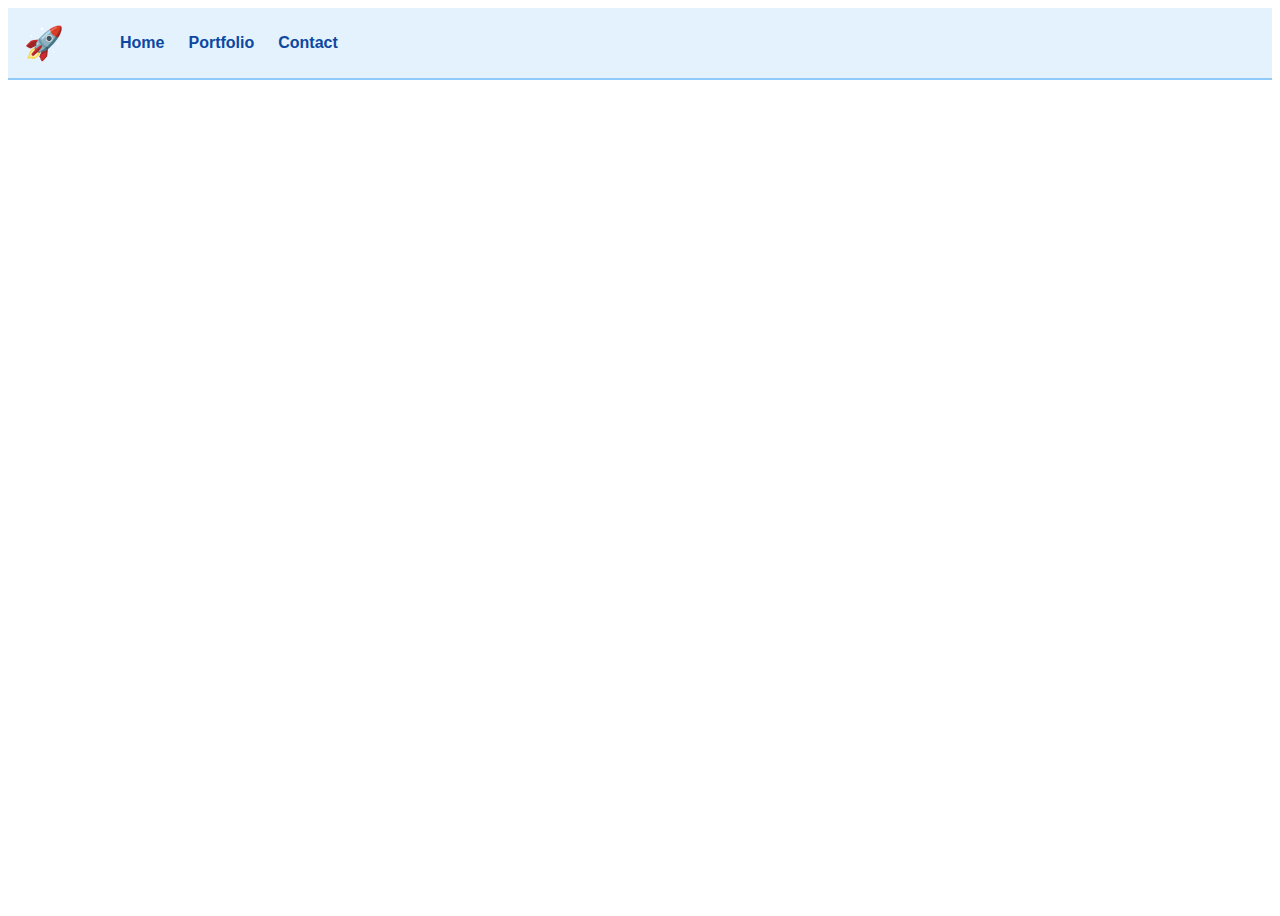
<file: css_basic/index.html>
<!DOCTYPE html>
<html lang="en">
<head>
  <meta charset="UTF-8" />
  <meta name="viewport" content="width=device-width, initial-scale=1" />
  <title>My Unique Website</title>
  <link href="base.css" rel="stylesheet" />
  <link href="styles.css" rel="stylesheet" />
</head>
<body class="works_on_smartphone">
  <header>
    <ul>
      <li class="logo">&#128640;</li> <!-- Rocket unicode logo -->
      <li>Home</li>
      <li>Portfolio</li>
      <li>Contact</li>
    </ul>
  </header>

  </footer>
</body>
</html>
</file>
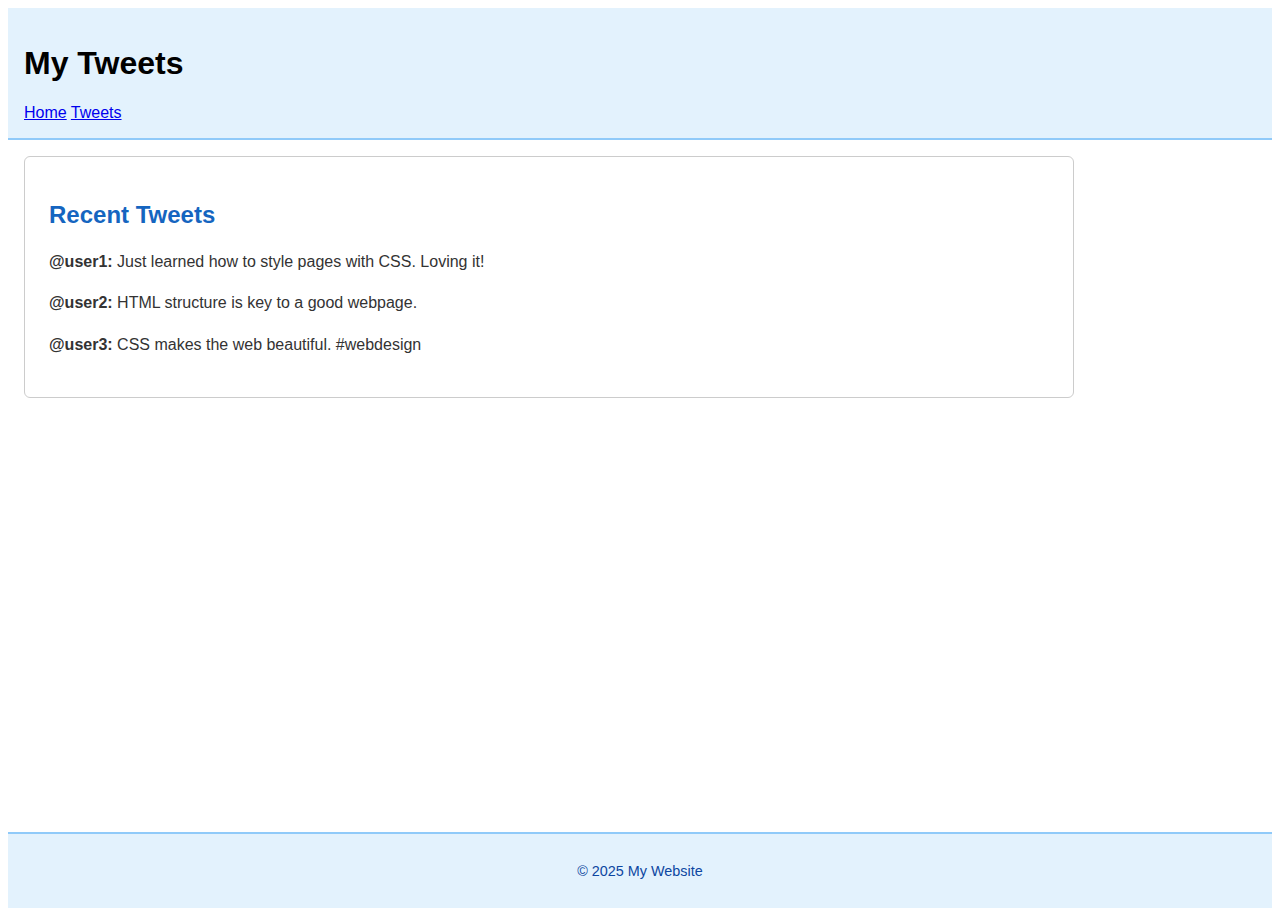
<file: css_basic/tweets.html>
<!DOCTYPE html>
<html lang="en">
<head>
  <meta charset="UTF-8" />
  <meta name="viewport" content="width=device-width, initial-scale=1" />
  <title>Tweets Page</title>
  <link href="base.css" rel="stylesheet" />
  <link href="styles.css" rel="stylesheet" />
</head>
<body>
  <header>
    <h1>My Tweets</h1>
    <nav>
      <a href="index.html">Home</a>
      <a href="tweets.html">Tweets</a>
    </nav>
  </header>

  <main>
    <article>
      <h2>Recent Tweets</h2>

      <section class="tweet">
        <p><strong>@user1:</strong> Just learned how to style pages with CSS. Loving it!</p>
      </section>

      <section class="tweet">
        <p><strong>@user2:</strong> HTML structure is key to a good webpage.</p>
      </section>

      <section class="tweet">
        <p><strong>@user3:</strong> CSS makes the web beautiful. #webdesign</p>
      </section>
    </article>
  </main>

  <footer>
    <p>© 2025 My Website</p>
  </footer>
</body>
</html>
</file>
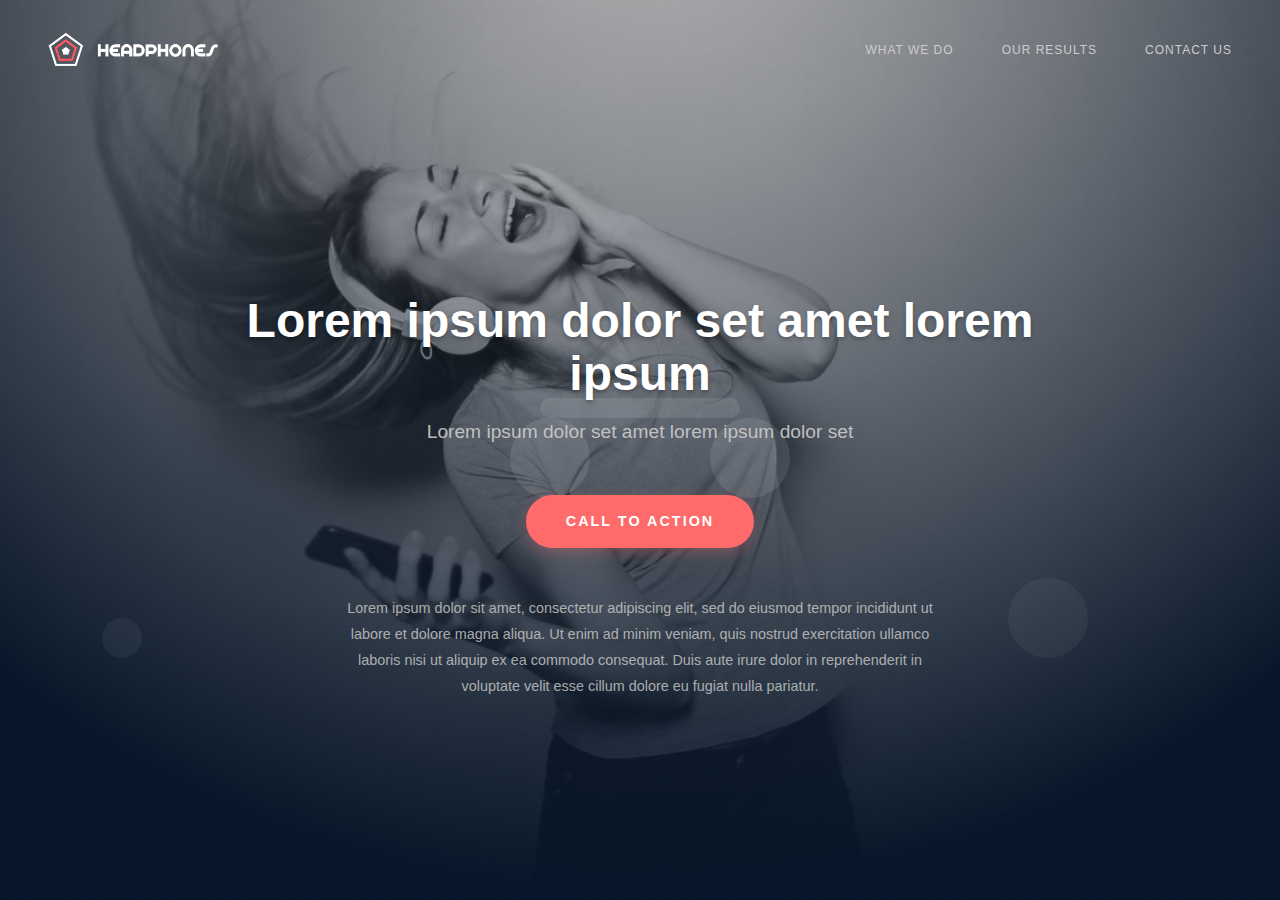
<file: headphones/0-index.html>
<!DOCTYPE html>
<html lang="en">
<head>
    <meta charset="UTF-8">
    <meta name="viewport" content="width=device-width, initial-scale=1.0">
    <title>Headphones - Premium Audio Experience</title>
    <link rel="stylesheet" href="0-styles.css">
</head>
<body>
    <header class="header">
        <div class="hero-bg"></div>
        <div class="hero-overlay"></div>
        
        <nav class="nav">
            <div class="logo">
    <img src="images/logo_headphones.png" alt="Logo" class="logo-image">
    
</div>

            <ul class="nav-links">
                <li><a href="#home">What we do</a></li>
                <li><a href="#results">Our results</a></li>
                <li><a href="#contact">Contact us</a></li>
            </ul>
        </nav>

        <section class="hero">
            <div class="headphones-visual"></div>
            <div class="floating-element"></div>
            <div class="floating-element"></div>
            <div class="floating-element"></div>
            
            <div class="hero-content">
                <h1 class="hero-title">Lorem ipsum dolor set amet lorem ipsum</h1>
                <p class="hero-subtitle">Lorem ipsum dolor set amet lorem ipsum dolor set</p>
                <a href="#action" class="cta-button">Call to Action</a>
                <p class="hero-description">
                    Lorem ipsum dolor sit amet, consectetur adipiscing elit, sed do eiusmod tempor incididunt ut 
                    labore et dolore magna aliqua. Ut enim ad minim veniam, quis nostrud exercitation ullamco 
                    laboris nisi ut aliquip ex ea commodo consequat. Duis aute irure dolor in reprehenderit in 
                    voluptate velit esse cillum dolore eu fugiat nulla pariatur.
                </p>
            </div>
        </section>
    </header>
</body>
</html>
</file>
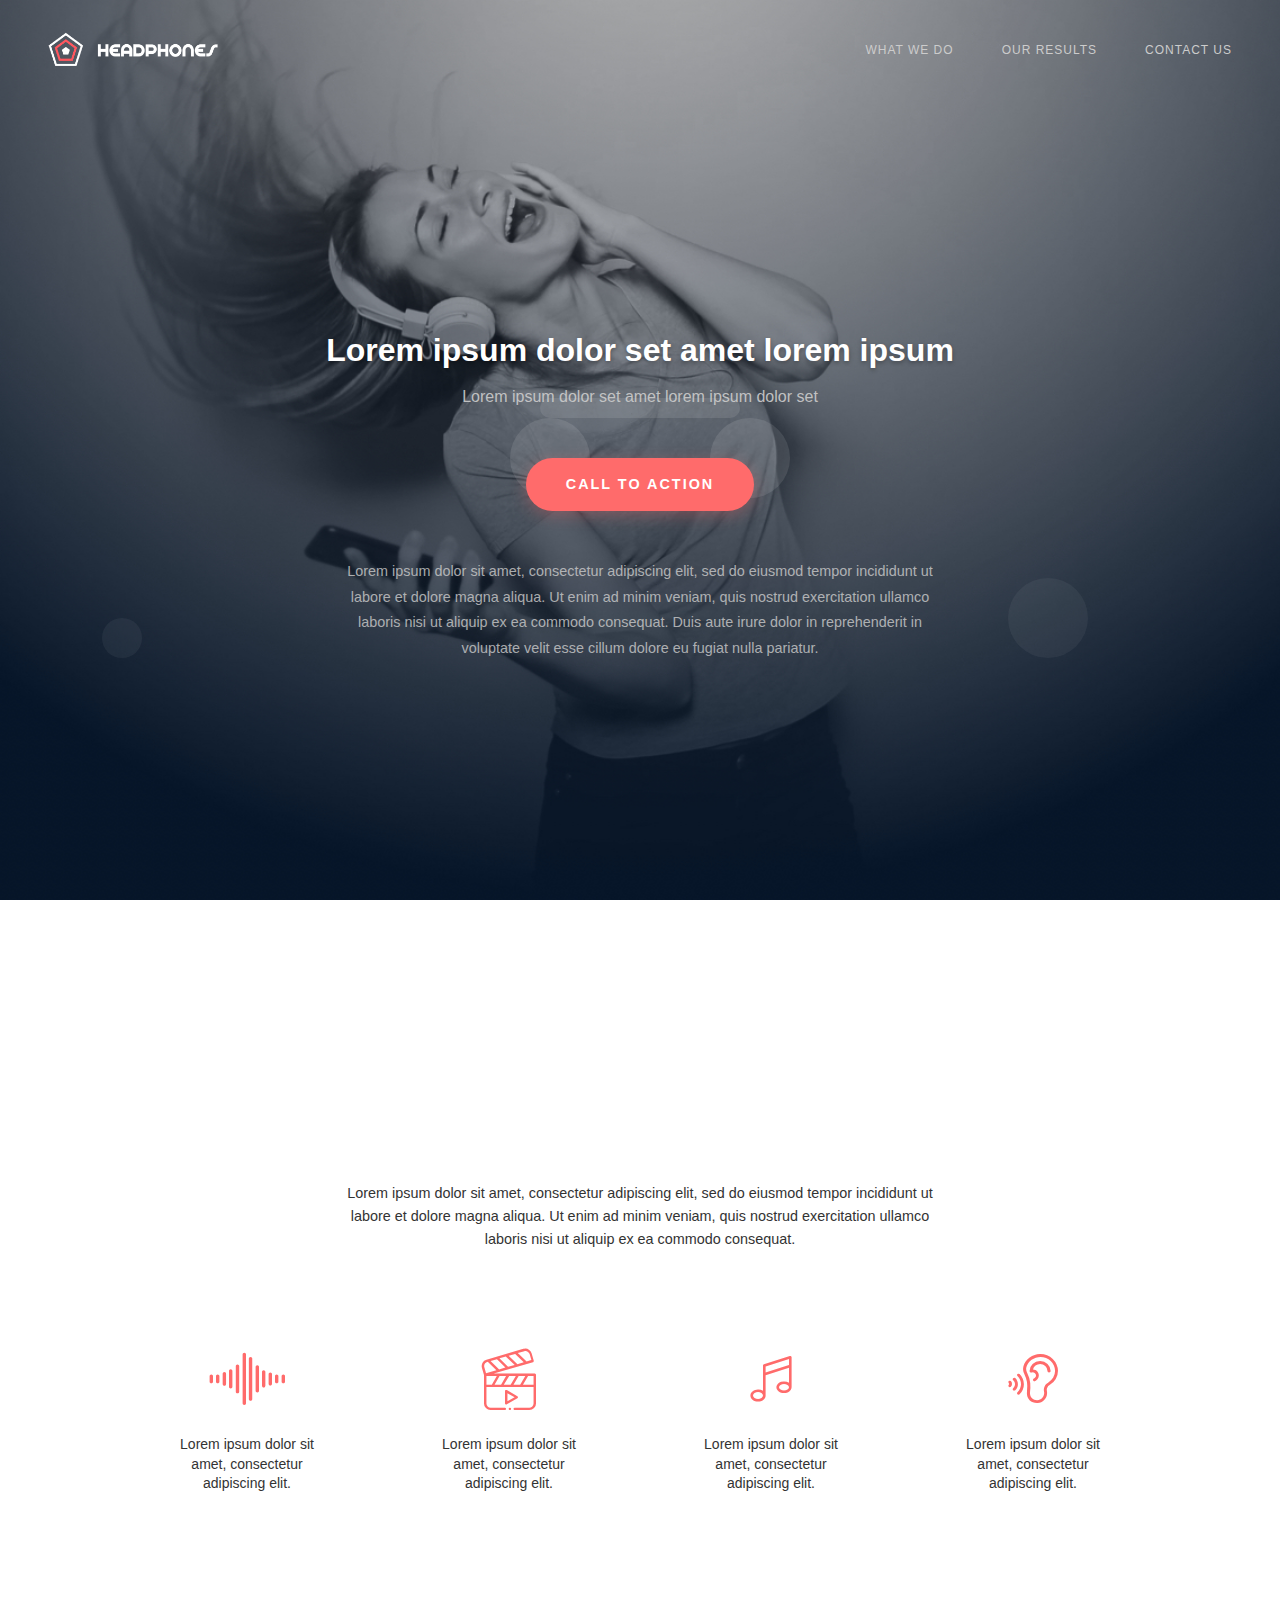
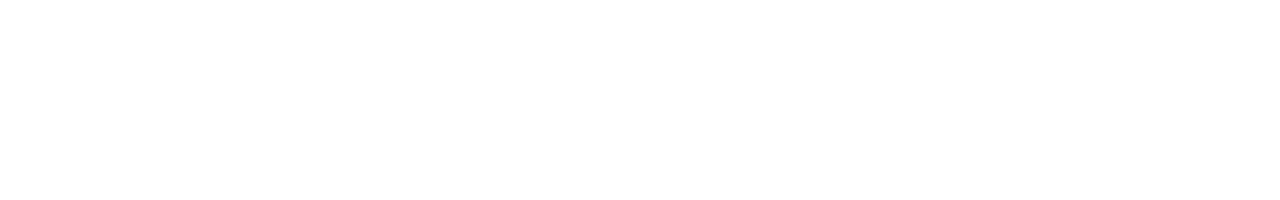
<file: headphones/1-index.html>
<!DOCTYPE html>
<html lang="en">
<head>
    <meta charset="UTF-8">
    <meta name="viewport" content="width=device-width, initial-scale=1.0">
    <title>Headphones - Premium Audio Experience</title>
    <link rel="stylesheet" href="1-styles.css">
    <link rel="stylesheet" href="./holberton_school-icon/style.css">
</head>
<body>
    <header class="header">
        <div class="hero-bg"></div>
        <div class="hero-overlay"></div>
        
        <nav class="nav">
            <div class="logo">
    <img src="images/logo_headphones.png" alt="Logo" class="logo-image">
    
</div>

            <ul class="nav-links">
                <li><a href="#home">What we do</a></li>
                <li><a href="#results">Our results</a></li>
                <li><a href="#contact">Contact us</a></li>
            </ul>
        </nav>

        <section class="hero">
            <div class="headphones-visual"></div>
            <div class="floating-element"></div>
            <div class="floating-element"></div>
            <div class="floating-element"></div>
            
            <div class="hero-content">
                <h1 class="hero-title">Lorem ipsum dolor set amet lorem ipsum</h1>
                <p class="hero-subtitle">Lorem ipsum dolor set amet lorem ipsum dolor set</p>
                <a href="#action" class="cta-button">Call to Action</a>
                <p class="hero-description">
                    Lorem ipsum dolor sit amet, consectetur adipiscing elit, sed do eiusmod tempor incididunt ut 
                    labore et dolore magna aliqua. Ut enim ad minim veniam, quis nostrud exercitation ullamco 
                    laboris nisi ut aliquip ex ea commodo consequat. Duis aute irure dolor in reprehenderit in 
                    voluptate velit esse cillum dolore eu fugiat nulla pariatur.
                </p>
            </div>
        </section>
    </header>
    <section id="home" class="what-we-do">
    <div class="description">
        <p>
            Lorem ipsum dolor sit amet, consectetur adipiscing elit, sed do eiusmod tempor incididunt ut
            labore et dolore magna aliqua. Ut enim ad minim veniam, quis nostrud exercitation ullamco laboris
            nisi ut aliquip ex ea commodo consequat.
        </p>
    </div>

    <div class="features">
        <div class="feature">
            <i class="holberton_school-icon-ic_sound"></i>
            <p>Lorem ipsum dolor sit amet, consectetur adipiscing elit.</p>
        </div>
        <div class="feature">
            <i class="holberton_school-icon-ic_video"></i>
            <p>Lorem ipsum dolor sit amet, consectetur adipiscing elit.</p>
        </div>
        <div class="feature">
            <i class="holberton_school-icon-ic_music"></i>
            <p>Lorem ipsum dolor sit amet, consectetur adipiscing elit.</p>
        </div>
        <div class="feature">
            <i class="holberton_school-icon-ic_hearing"></i>
            <p>Lorem ipsum dolor sit amet, consectetur adipiscing elit.</p>
        </div>
    </div>
</section>

</body>
</html>
</file>
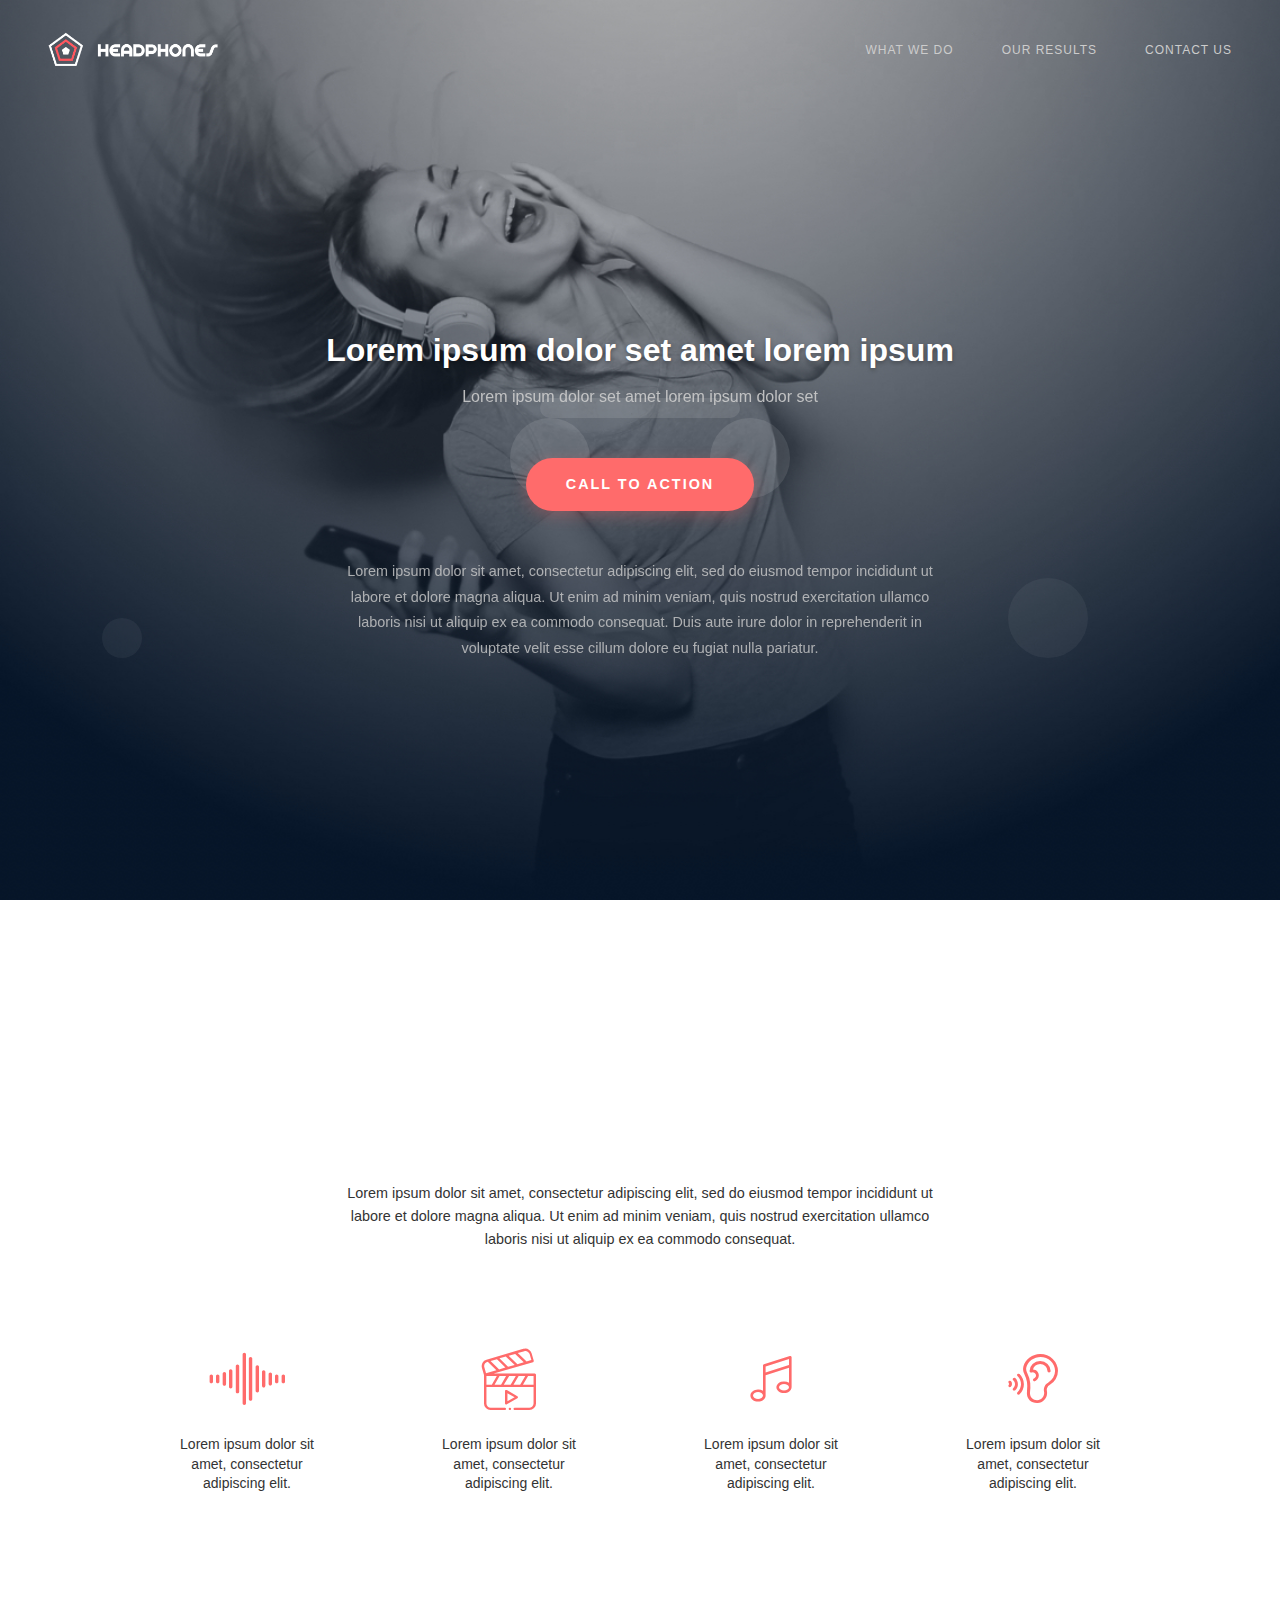
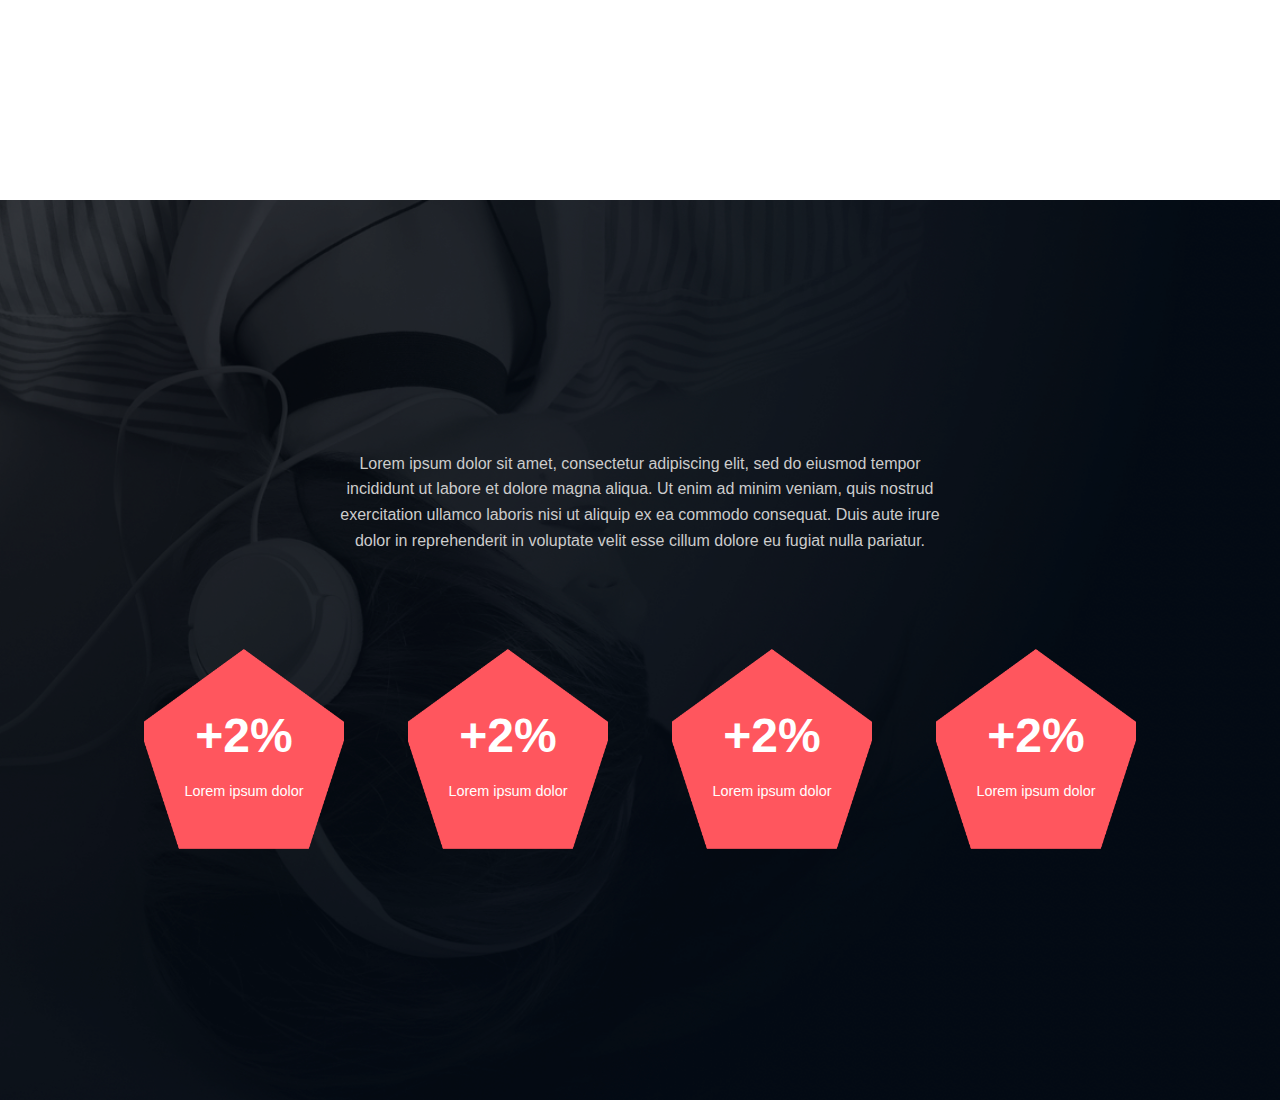
<file: headphones/2-index.html>
<!DOCTYPE html>
<html lang="en">
<head>
    <meta charset="UTF-8">
    <meta name="viewport" content="width=device-width, initial-scale=1.0">
    <title>Headphones - Premium Audio Experience</title>
    <link rel="stylesheet" href="2-styles.css">
    <link rel="stylesheet" href="./holberton_school-icon/style.css">
</head>
<body>
    <header class="header">
        <div class="hero-bg"></div>
        <div class="hero-overlay"></div>
        
        <nav class="nav">
            <div class="logo">
    <img src="images/logo_headphones.png" alt="Logo" class="logo-image">
    
</div>

            <ul class="nav-links">
                <li><a href="#home">What we do</a></li>
                <li><a href="#results">Our results</a></li>
                <li><a href="#contact">Contact us</a></li>
            </ul>
        </nav>

        <section class="hero">
            <div class="headphones-visual"></div>
            <div class="floating-element"></div>
            <div class="floating-element"></div>
            <div class="floating-element"></div>
            
            <div class="hero-content">
                <h1 class="hero-title">Lorem ipsum dolor set amet lorem ipsum</h1>
                <p class="hero-subtitle">Lorem ipsum dolor set amet lorem ipsum dolor set</p>
                <a href="#action" class="cta-button">Call to Action</a>
                <p class="hero-description">
                    Lorem ipsum dolor sit amet, consectetur adipiscing elit, sed do eiusmod tempor incididunt ut 
                    labore et dolore magna aliqua. Ut enim ad minim veniam, quis nostrud exercitation ullamco 
                    laboris nisi ut aliquip ex ea commodo consequat. Duis aute irure dolor in reprehenderit in 
                    voluptate velit esse cillum dolore eu fugiat nulla pariatur.
                </p>
            </div>
        </section>
    </header>
    <section id="home" class="what-we-do">
    <div class="description">
        <p>
            Lorem ipsum dolor sit amet, consectetur adipiscing elit, sed do eiusmod tempor incididunt ut
            labore et dolore magna aliqua. Ut enim ad minim veniam, quis nostrud exercitation ullamco laboris
            nisi ut aliquip ex ea commodo consequat.
        </p>
    </div>

    <div class="features">
        <div class="feature">
            <i class="holberton_school-icon-ic_sound"></i>
            <p>Lorem ipsum dolor sit amet, consectetur adipiscing elit.</p>
        </div>
        <div class="feature">
            <i class="holberton_school-icon-ic_video"></i>
            <p>Lorem ipsum dolor sit amet, consectetur adipiscing elit.</p>
        </div>
        <div class="feature">
            <i class="holberton_school-icon-ic_music"></i>
            <p>Lorem ipsum dolor sit amet, consectetur adipiscing elit.</p>
        </div>
        <div class="feature">
            <i class="holberton_school-icon-ic_hearing"></i>
            <p>Lorem ipsum dolor sit amet, consectetur adipiscing elit.</p>
        </div>
    </div>
</section>
</section> <section id="results" class="our-results">
        <div class="results-content">
            <p class="results-description">
                Lorem ipsum dolor sit amet, consectetur adipiscing elit, sed do eiusmod tempor incididunt ut 
                labore et dolore magna aliqua. Ut enim ad minim veniam, quis nostrud exercitation ullamco 
                laboris nisi ut aliquip ex ea commodo consequat. Duis aute irure dolor in reprehenderit in 
                voluptate velit esse cillum dolore eu fugiat nulla pariatur.
            </p>

            <div class="percentages-container">
                <div class="percentage-item">
                    <div class="percentage-shape">
                        <span class="percentage-value">+2%</span>
                        <span class="percentage-text">Lorem ipsum dolor</span>
                    </div>
                </div>
                <div class="percentage-item">
                    <div class="percentage-shape">
                        <span class="percentage-value">+2%</span>
                        <span class="percentage-text">Lorem ipsum dolor</span>
                    </div>
                </div>
                <div class="percentage-item">
                    <div class="percentage-shape">
                        <span class="percentage-value">+2%</span>
                        <span class="percentage-text">Lorem ipsum dolor</span>
                    </div>
                </div>
                <div class="percentage-item">
                    <div class="percentage-shape">
                        <span class="percentage-value">+2%</span>
                        <span class="percentage-text">Lorem ipsum dolor</span>
                    </div>
                </div>
            </div>
        </div>
    </section>

</body>
</html>
</body>
</html>
</file>
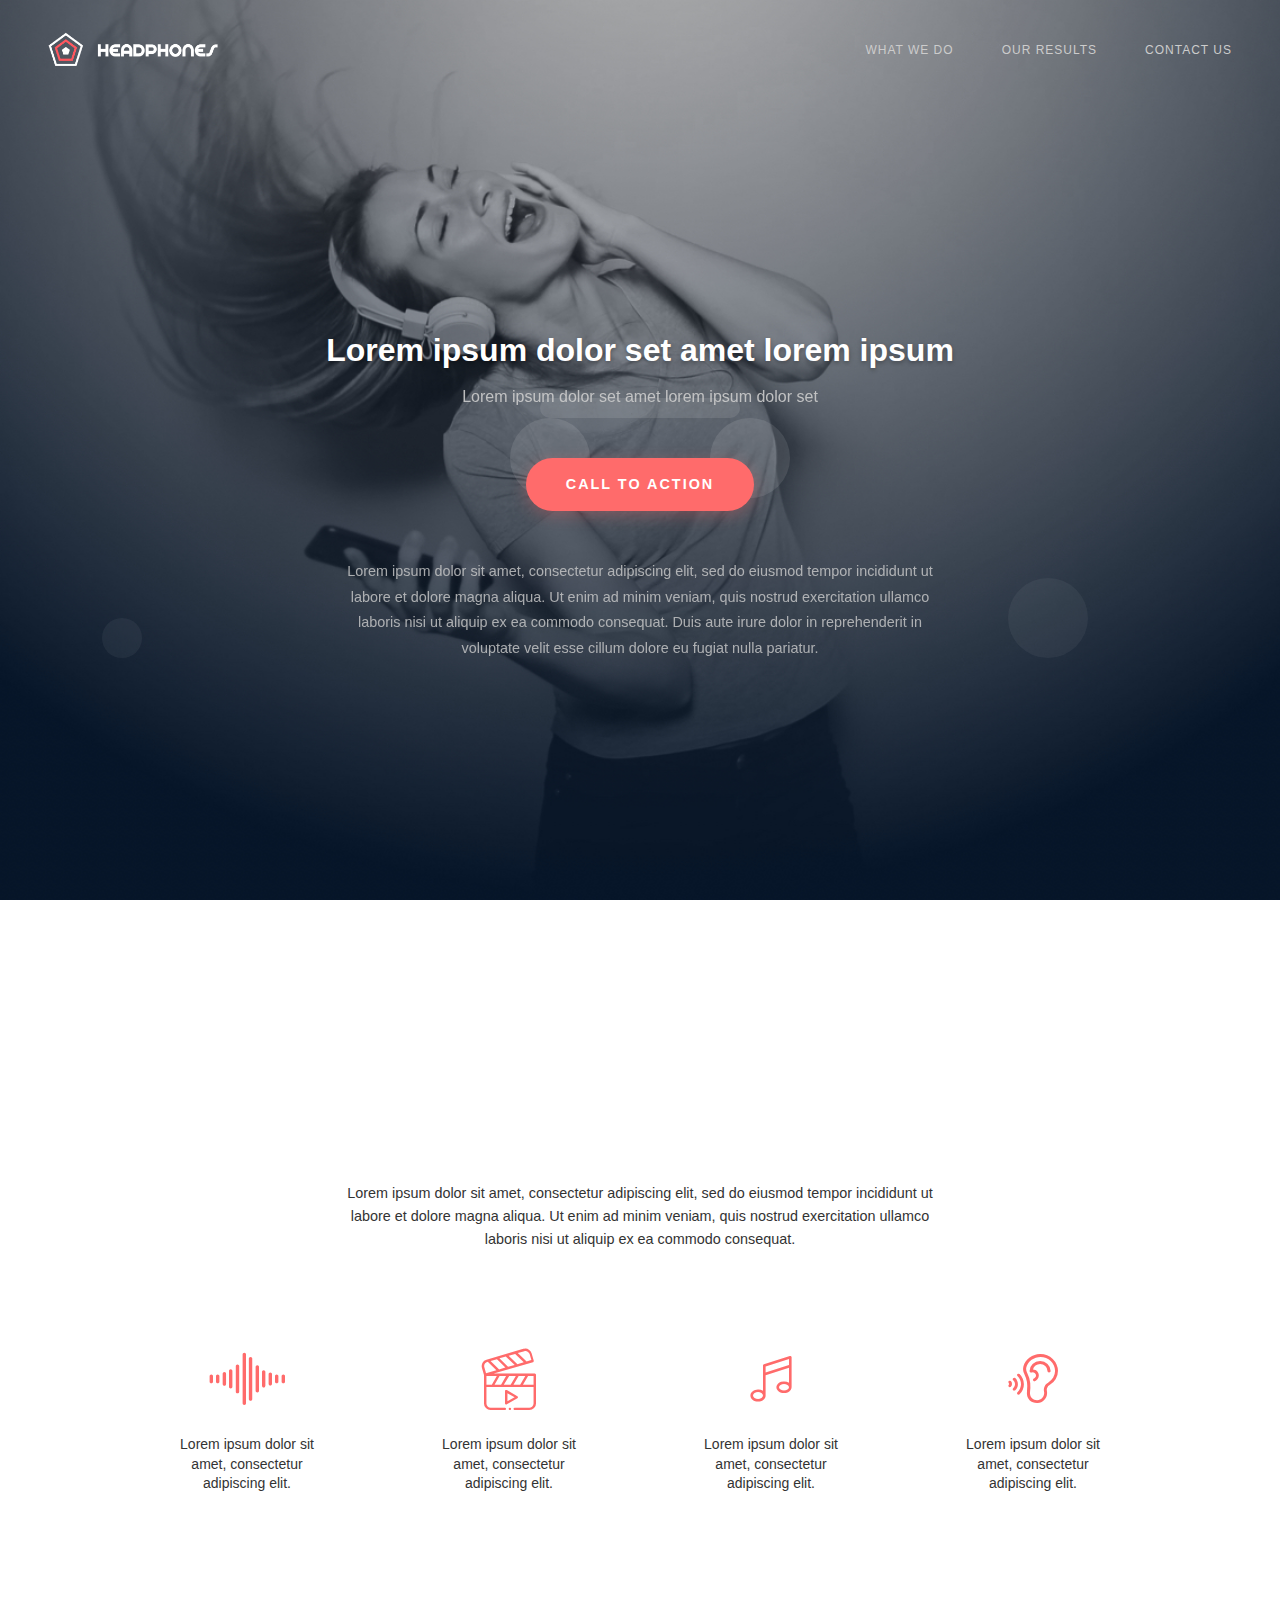
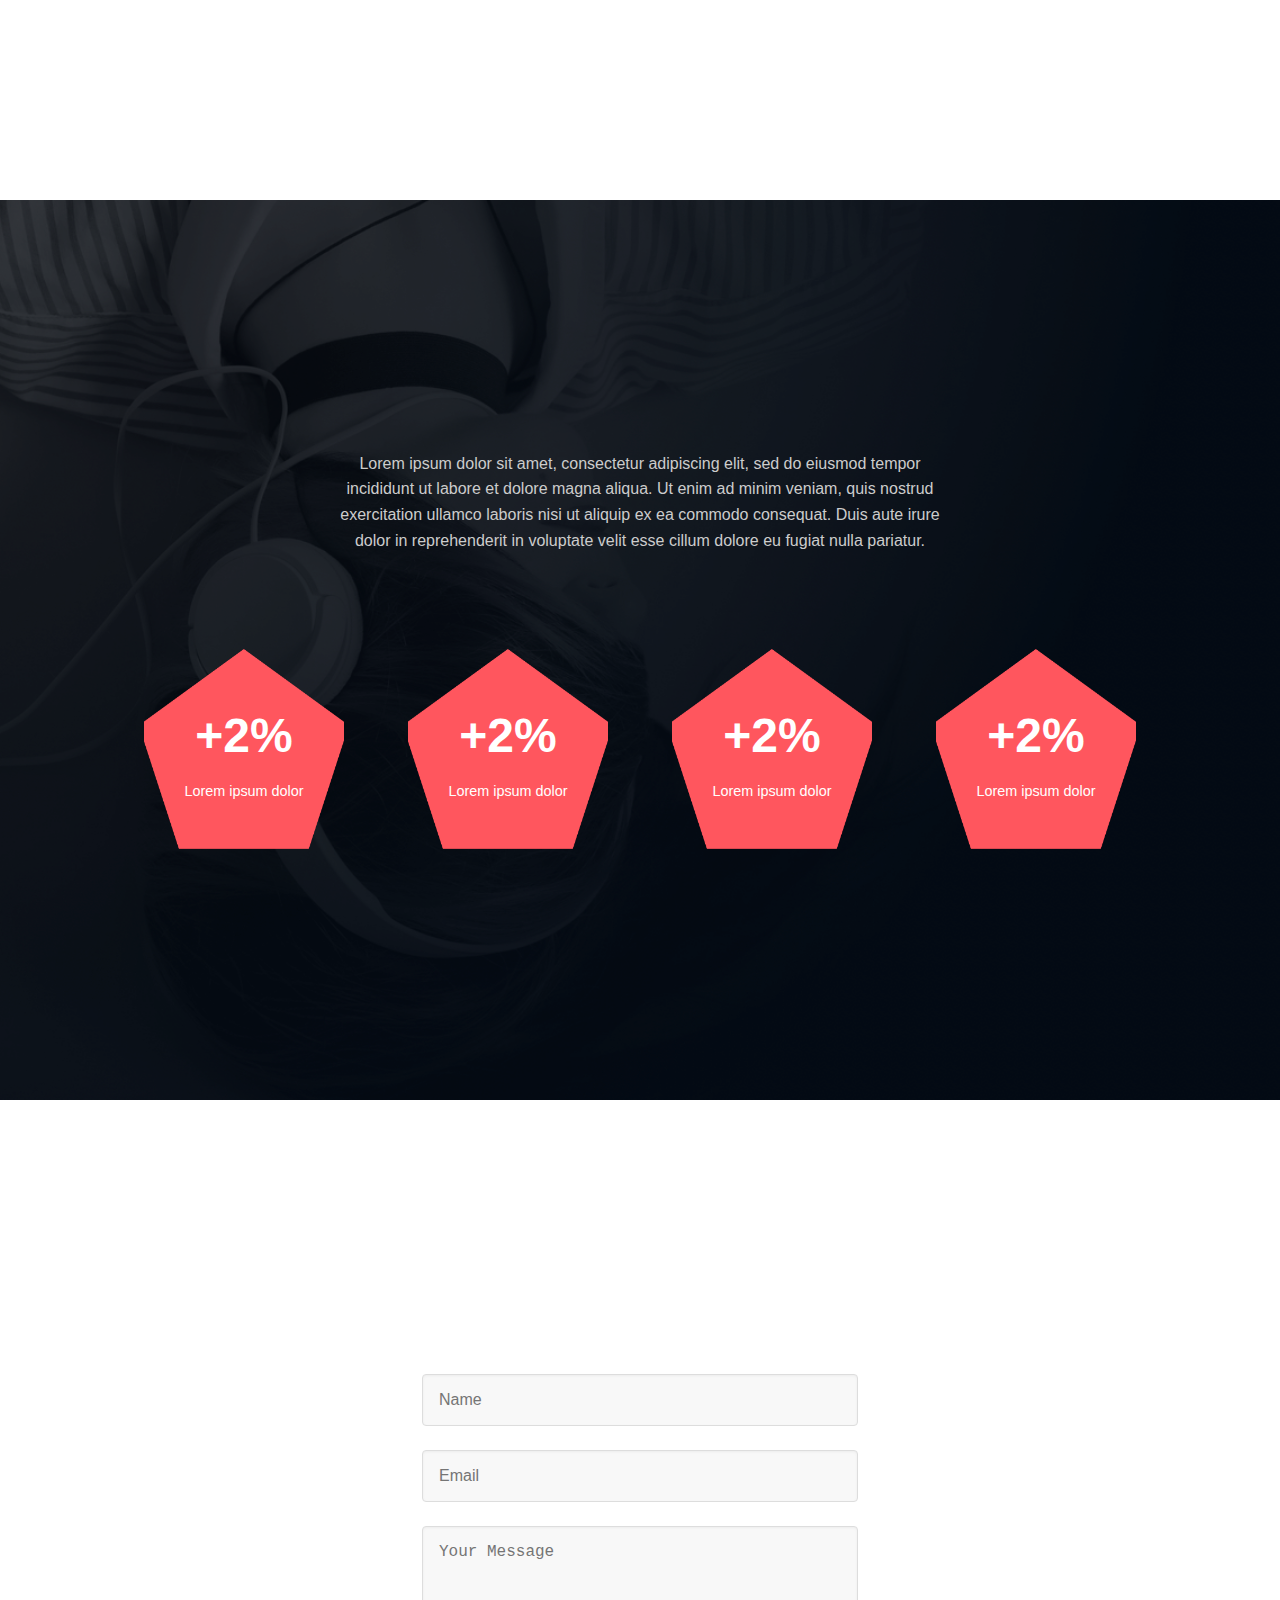
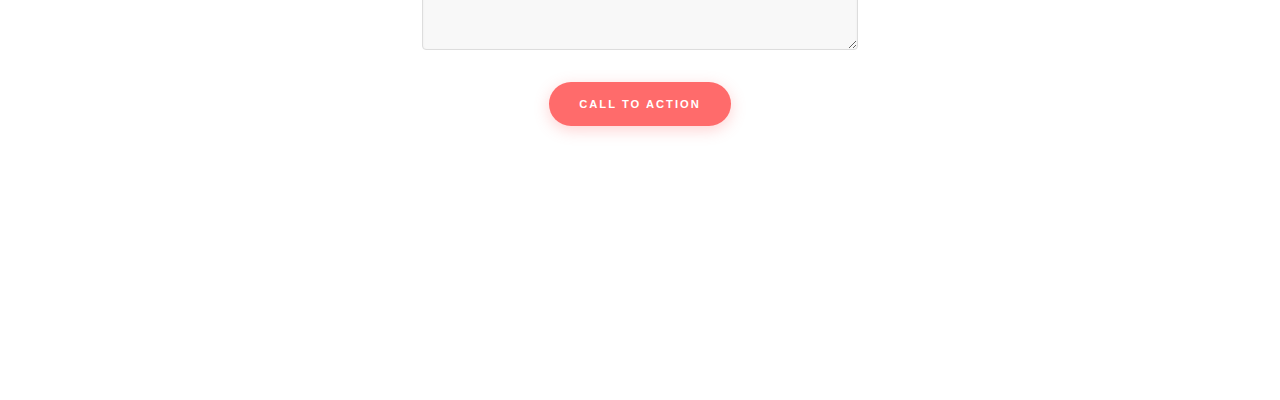
<file: headphones/3-index.html>
<!DOCTYPE html>
<html lang="en">
<head>
    <meta charset="UTF-8">
    <meta name="viewport" content="width=device-width, initial-scale=1.0">
    <title>Headphones - Premium Audio Experience</title>
    <link rel="stylesheet" href="3-styles.css">
    <link rel="stylesheet" href="./holberton_school-icon/style.css">
</head>
<body>
    <header class="header">
        <div class="hero-bg"></div>
        <div class="hero-overlay"></div>
        
        <nav class="nav">
            <div class="logo">
    <img src="images/logo_headphones.png" alt="Logo" class="logo-image">
    
</div>

            <ul class="nav-links">
                <li><a href="#home">What we do</a></li>
                <li><a href="#results">Our results</a></li>
                <li><a href="#contact">Contact us</a></li>
            </ul>
        </nav>

        <section class="hero">
            <div class="headphones-visual"></div>
            <div class="floating-element"></div>
            <div class="floating-element"></div>
            <div class="floating-element"></div>
            
            <div class="hero-content">
                <h1 class="hero-title">Lorem ipsum dolor set amet lorem ipsum</h1>
                <p class="hero-subtitle">Lorem ipsum dolor set amet lorem ipsum dolor set</p>
                <a href="#action" class="cta-button">Call to Action</a>
                <p class="hero-description">
                    Lorem ipsum dolor sit amet, consectetur adipiscing elit, sed do eiusmod tempor incididunt ut 
                    labore et dolore magna aliqua. Ut enim ad minim veniam, quis nostrud exercitation ullamco 
                    laboris nisi ut aliquip ex ea commodo consequat. Duis aute irure dolor in reprehenderit in 
                    voluptate velit esse cillum dolore eu fugiat nulla pariatur.
                </p>
            </div>
        </section>
    </header>
    <section id="home" class="what-we-do">
    <div class="description">
        <p>
            Lorem ipsum dolor sit amet, consectetur adipiscing elit, sed do eiusmod tempor incididunt ut
            labore et dolore magna aliqua. Ut enim ad minim veniam, quis nostrud exercitation ullamco laboris
            nisi ut aliquip ex ea commodo consequat.
        </p>
    </div>

    <div class="features">
        <div class="feature">
            <i class="holberton_school-icon-ic_sound"></i>
            <p>Lorem ipsum dolor sit amet, consectetur adipiscing elit.</p>
        </div>
        <div class="feature">
            <i class="holberton_school-icon-ic_video"></i>
            <p>Lorem ipsum dolor sit amet, consectetur adipiscing elit.</p>
        </div>
        <div class="feature">
            <i class="holberton_school-icon-ic_music"></i>
            <p>Lorem ipsum dolor sit amet, consectetur adipiscing elit.</p>
        </div>
        <div class="feature">
            <i class="holberton_school-icon-ic_hearing"></i>
            <p>Lorem ipsum dolor sit amet, consectetur adipiscing elit.</p>
        </div>
    </div>
</section>
</section> <section id="results" class="our-results">
        <div class="results-content">
            <p class="results-description">
                Lorem ipsum dolor sit amet, consectetur adipiscing elit, sed do eiusmod tempor incididunt ut 
                labore et dolore magna aliqua. Ut enim ad minim veniam, quis nostrud exercitation ullamco 
                laboris nisi ut aliquip ex ea commodo consequat. Duis aute irure dolor in reprehenderit in 
                voluptate velit esse cillum dolore eu fugiat nulla pariatur.
            </p>

            <div class="percentages-container">
                <div class="percentage-item">
                    <div class="percentage-shape">
                        <span class="percentage-value">+2%</span>
                        <span class="percentage-text">Lorem ipsum dolor</span>
                    </div>
                </div>
                <div class="percentage-item">
                    <div class="percentage-shape">
                        <span class="percentage-value">+2%</span>
                        <span class="percentage-text">Lorem ipsum dolor</span>
                    </div>
                </div>
                <div class="percentage-item">
                    <div class="percentage-shape">
                        <span class="percentage-value">+2%</span>
                        <span class="percentage-text">Lorem ipsum dolor</span>
                    </div>
                </div>
                <div class="percentage-item">
                    <div class="percentage-shape">
                        <span class="percentage-value">+2%</span>
                        <span class="percentage-text">Lorem ipsum dolor</span>
                    </div>
                </div>
            </div>
        </div>
    </section>
</section> <section id="contact" class="contact-us">
        <div class="contact-content">
            <form class="contact-form">
                <div class="form-group">
                    <label for="name" class="visually-hidden">Name</label>
                    <input type="text" id="name" name="name" placeholder="Name" required>
                </div>
                <div class="form-group">
                    <label for="email" class="visually-hidden">Email</label>
                    <input type="email" id="email" name="email" placeholder="Email" required>
                </div>
                <div class="form-group">
                    <label for="message" class="visually-hidden">Your Message</label>
                    <textarea id="message" name="message" placeholder="Your Message" rows="5" required></textarea>
                </div>
                <button type="submit" class="cta-button">Call to Action</button>
            </form>
        </div>
    </section>

</body>
</html>
</body>
</html>
</body>
</html>
</file>
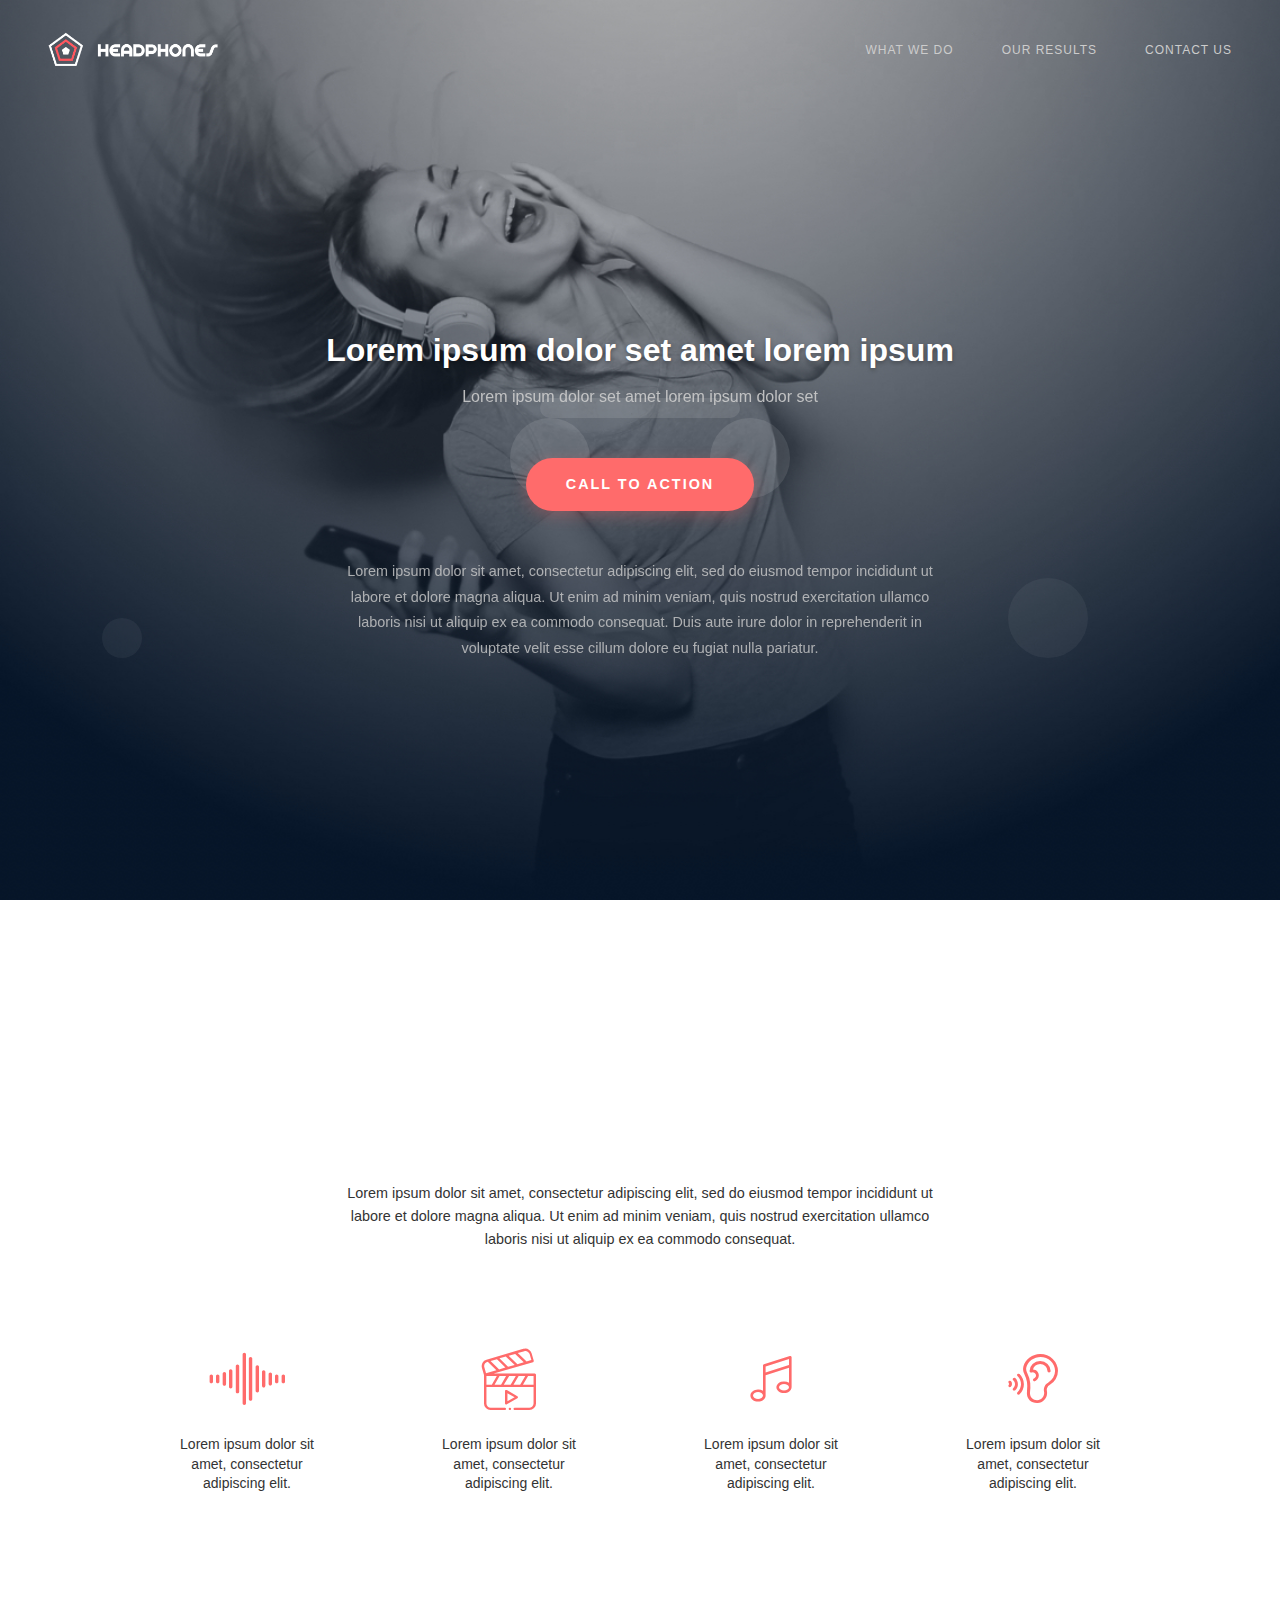
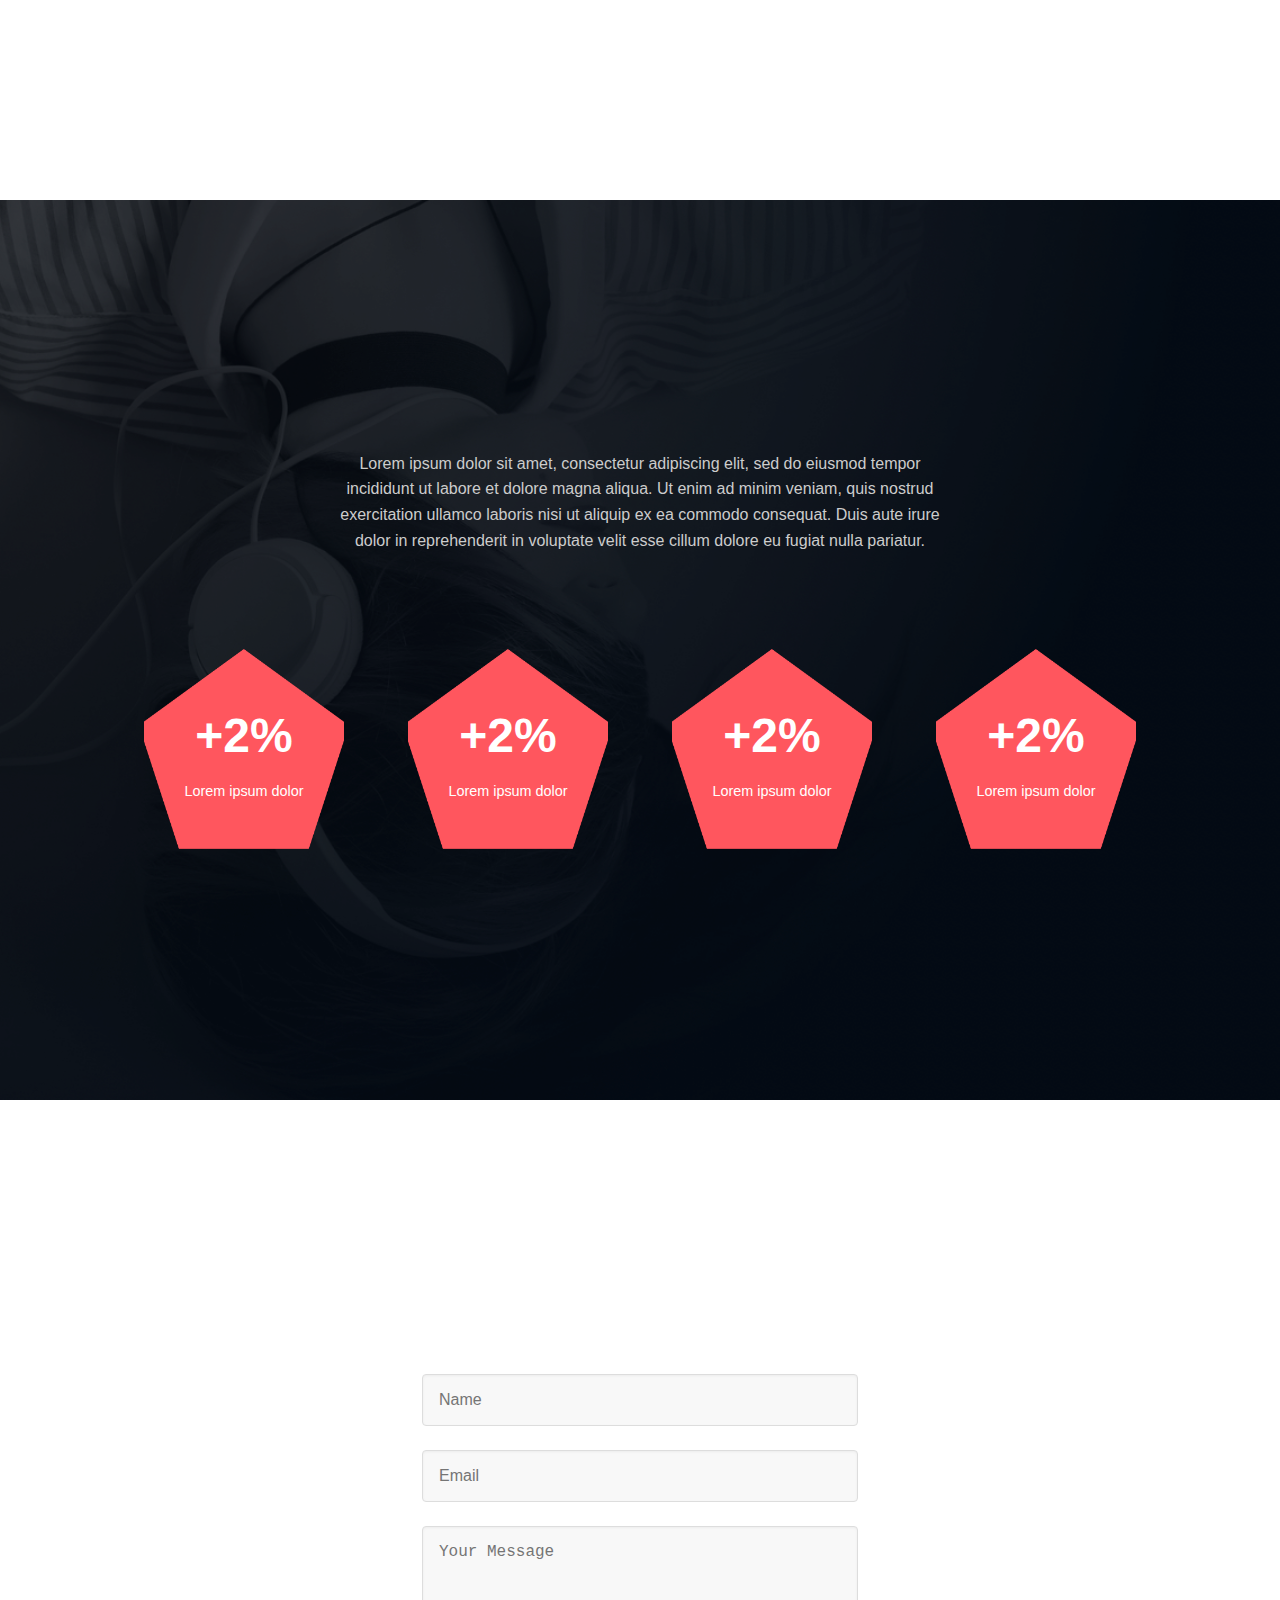
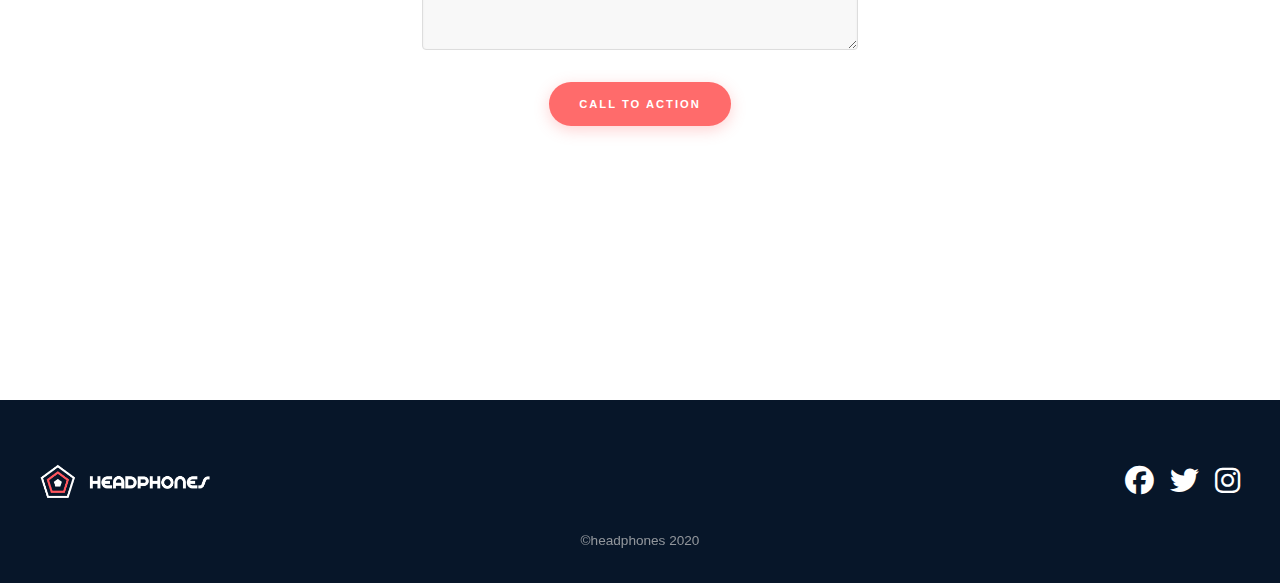
<file: headphones/4-index.html>
<!DOCTYPE html>
<html lang="en">
<head>
    <meta charset="UTF-8">
    <meta name="viewport" content="width=device-width, initial-scale=1.0">
    <title>Headphones - Premium Audio Experience</title>
    <link rel="stylesheet" href="4-styles.css">
    <link rel="stylesheet" href="./holberton_school-icon/style.css">
    <link rel="stylesheet" href="https://cdnjs.cloudflare.com/ajax/libs/font-awesome/6.4.0/css/all.min.css">
</head>
<body>
    <header class="header">
        <div class="hero-bg"></div>
        <div class="hero-overlay"></div>
        
        <nav class="nav">
            <div class="logo">
    <img src="images/logo_headphones.png" alt="Logo" class="logo-image">
    
</div>

            <ul class="nav-links">
                <li><a href="#home">What we do</a></li>
                <li><a href="#results">Our results</a></li>
                <li><a href="#contact">Contact us</a></li>
            </ul>
        </nav>

        <section class="hero">
            <div class="headphones-visual"></div>
            <div class="floating-element"></div>
            <div class="floating-element"></div>
            <div class="floating-element"></div>
            
            <div class="hero-content">
                <h1 class="hero-title">Lorem ipsum dolor set amet lorem ipsum</h1>
                <p class="hero-subtitle">Lorem ipsum dolor set amet lorem ipsum dolor set</p>
                <a href="#action" class="cta-button">Call to Action</a>
                <p class="hero-description">
                    Lorem ipsum dolor sit amet, consectetur adipiscing elit, sed do eiusmod tempor incididunt ut 
                    labore et dolore magna aliqua. Ut enim ad minim veniam, quis nostrud exercitation ullamco 
                    laboris nisi ut aliquip ex ea commodo consequat. Duis aute irure dolor in reprehenderit in 
                    voluptate velit esse cillum dolore eu fugiat nulla pariatur.
                </p>
            </div>
        </section>
    </header>
    <section id="home" class="what-we-do">
    <div class="description">
        <p>
            Lorem ipsum dolor sit amet, consectetur adipiscing elit, sed do eiusmod tempor incididunt ut
            labore et dolore magna aliqua. Ut enim ad minim veniam, quis nostrud exercitation ullamco laboris
            nisi ut aliquip ex ea commodo consequat.
        </p>
    </div>

    <div class="features">
        <div class="feature">
            <i class="holberton_school-icon-ic_sound"></i>
            <p>Lorem ipsum dolor sit amet, consectetur adipiscing elit.</p>
        </div>
        <div class="feature">
            <i class="holberton_school-icon-ic_video"></i>
            <p>Lorem ipsum dolor sit amet, consectetur adipiscing elit.</p>
        </div>
        <div class="feature">
            <i class="holberton_school-icon-ic_music"></i>
            <p>Lorem ipsum dolor sit amet, consectetur adipiscing elit.</p>
        </div>
        <div class="feature">
            <i class="holberton_school-icon-ic_hearing"></i>
            <p>Lorem ipsum dolor sit amet, consectetur adipiscing elit.</p>
        </div>
    </div>
</section>
</section> <section id="results" class="our-results">
        <div class="results-content">
            <p class="results-description">
                Lorem ipsum dolor sit amet, consectetur adipiscing elit, sed do eiusmod tempor incididunt ut 
                labore et dolore magna aliqua. Ut enim ad minim veniam, quis nostrud exercitation ullamco 
                laboris nisi ut aliquip ex ea commodo consequat. Duis aute irure dolor in reprehenderit in 
                voluptate velit esse cillum dolore eu fugiat nulla pariatur.
            </p>

            <div class="percentages-container">
                <div class="percentage-item">
                    <div class="percentage-shape">
                        <span class="percentage-value">+2%</span>
                        <span class="percentage-text">Lorem ipsum dolor</span>
                    </div>
                </div>
                <div class="percentage-item">
                    <div class="percentage-shape">
                        <span class="percentage-value">+2%</span>
                        <span class="percentage-text">Lorem ipsum dolor</span>
                    </div>
                </div>
                <div class="percentage-item">
                    <div class="percentage-shape">
                        <span class="percentage-value">+2%</span>
                        <span class="percentage-text">Lorem ipsum dolor</span>
                    </div>
                </div>
                <div class="percentage-item">
                    <div class="percentage-shape">
                        <span class="percentage-value">+2%</span>
                        <span class="percentage-text">Lorem ipsum dolor</span>
                    </div>
                </div>
            </div>
        </div>
    </section>
</section> <section id="contact" class="contact-us">
        <div class="contact-content">
            <form class="contact-form">
                <div class="form-group">
                    <label for="name" class="visually-hidden">Name</label>
                    <input type="text" id="name" name="name" placeholder="Name" required>
                </div>
                <div class="form-group">
                    <label for="email" class="visually-hidden">Email</label>
                    <input type="email" id="email" name="email" placeholder="Email" required>
                </div>
                <div class="form-group">
                    <label for="message" class="visually-hidden">Your Message</label>
                    <textarea id="message" name="message" placeholder="Your Message" rows="5" required></textarea>
                </div>
                <button type="submit" class="cta-button">Call to Action</button>
            </form>
        </div>
    </section>
    <footer class="footer">
        <section>
            <div class="footer-top">
                <img src="images/logo_headphones.png" alt="logo">
                <div class="social-icons">
                    <i class="fa-brands fa-facebook"></i>
                    <i class="fa-brands fa-twitter"></i>
                    <i class="fa-brands fa-instagram"></i>
                </div>
            </div>
            <p>©headphones 2020</p>
        </section>
    </footer>
</body>
</html>
</file>
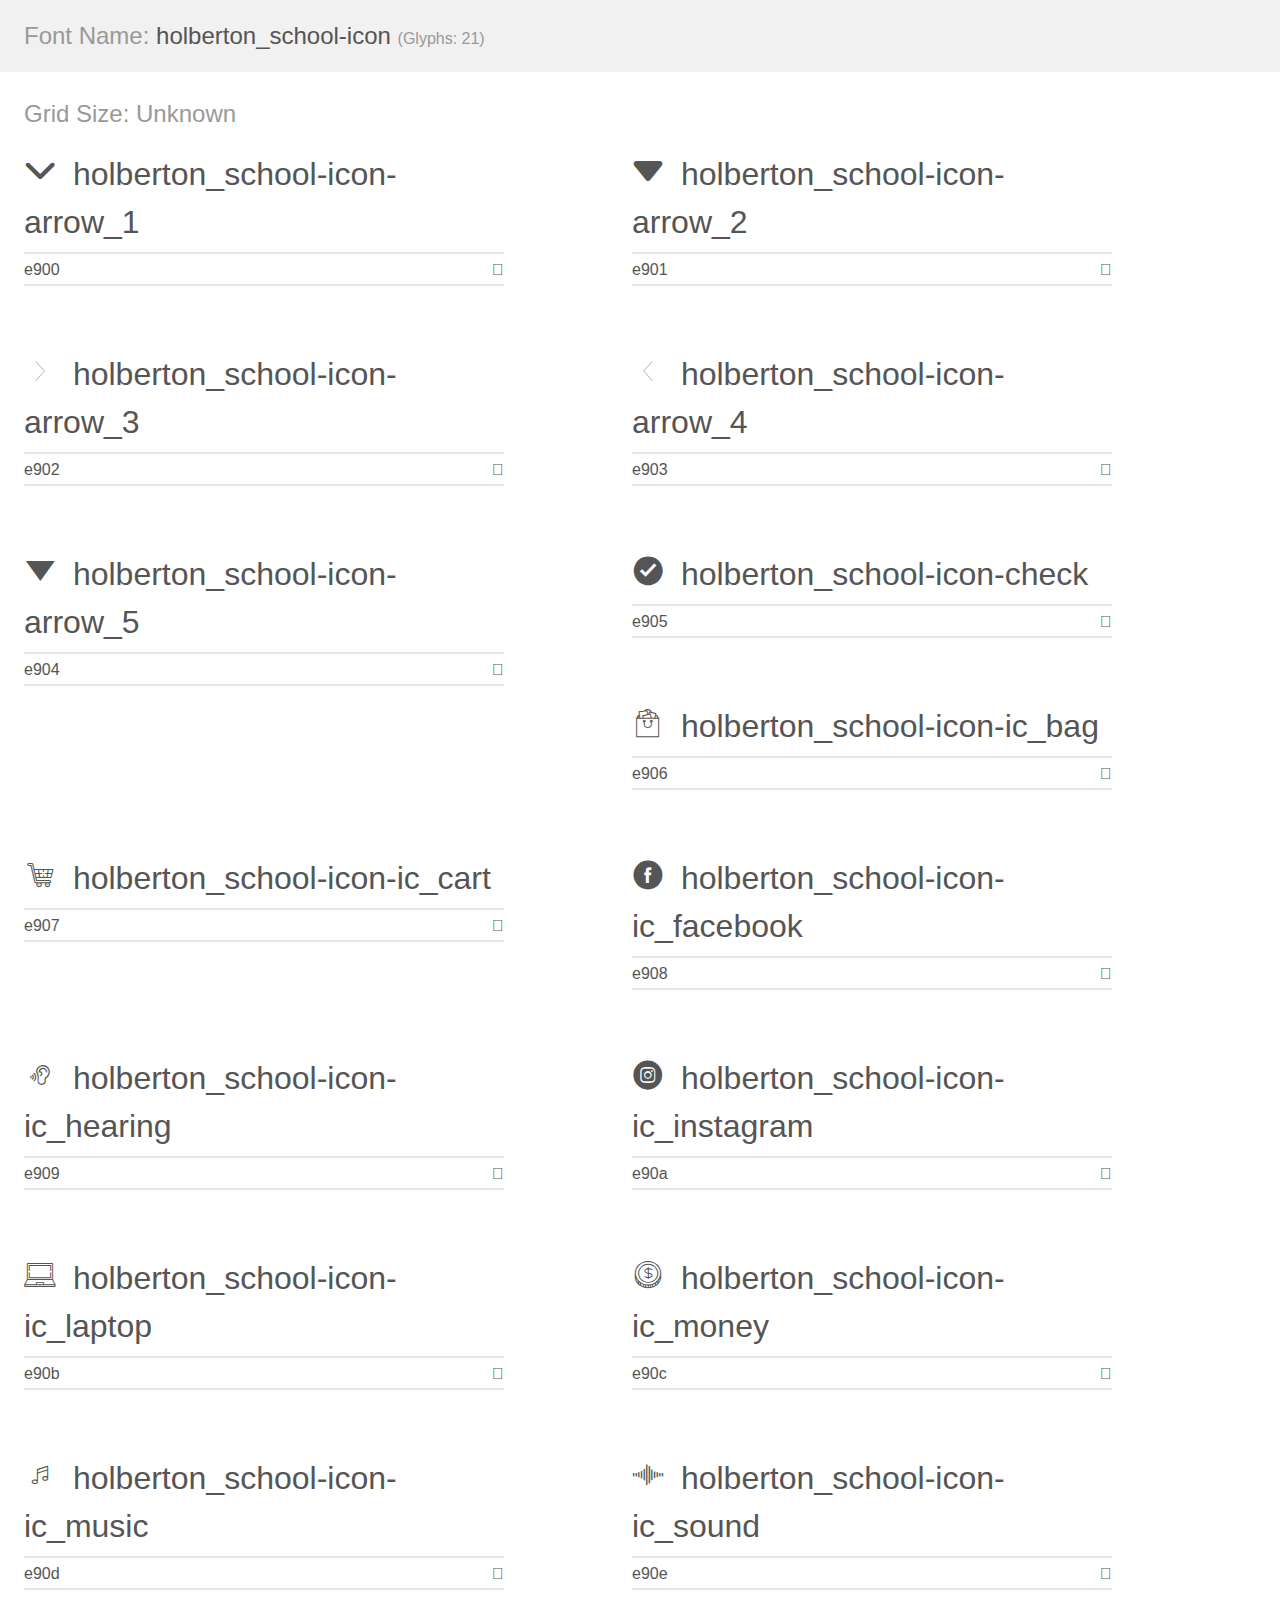
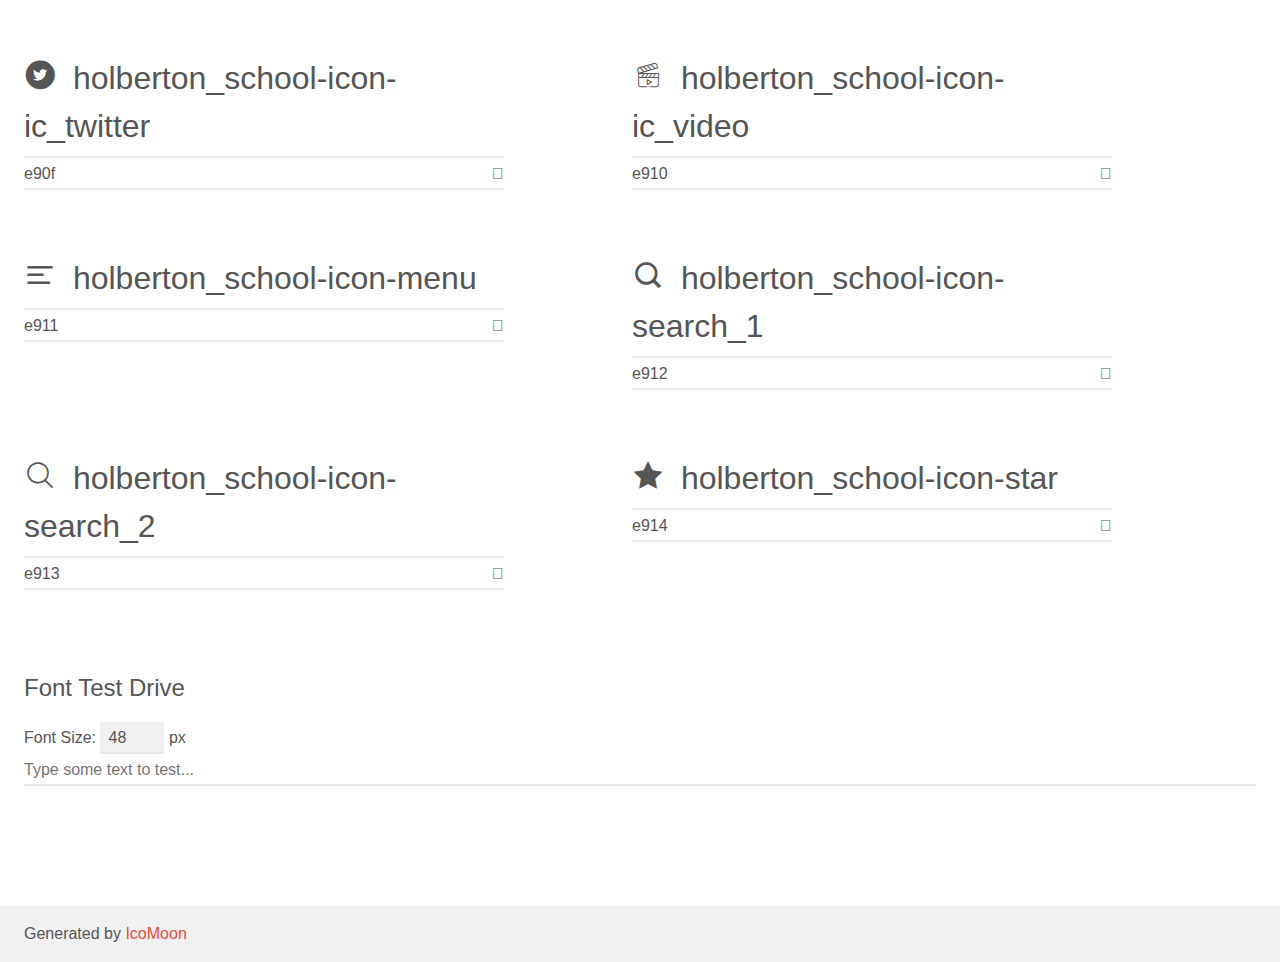
<file: headphones/holberton_school-icon/demo.html>
<!doctype html>
<html>
<head>
    <meta charset="utf-8">
    <title>IcoMoon Demo</title>
    <meta name="description" content="An Icon Font Generated By IcoMoon.io">
    <meta name="viewport" content="width=device-width, initial-scale=1">
    <link rel="stylesheet" href="demo-files/demo.css">
    <link rel="stylesheet" href="style.css"></head>
<body>
    <div class="bgc1 clearfix">
        <h1 class="mhmm mvm"><span class="fgc1">Font Name:</span> holberton_school-icon <small class="fgc1">(Glyphs:&nbsp;21)</small></h1>
    </div>
    <div class="clearfix mhl ptl">
        <h1 class="mvm mtn fgc1">Grid Size: Unknown</h1>
        <div class="glyph fs1">
            <div class="clearfix bshadow0 pbs">
                <span class="holberton_school-icon-arrow_1"></span>
                <span class="mls"> holberton_school-icon-arrow_1</span>
            </div>
            <fieldset class="fs0 size1of1 clearfix hidden-false">
                <input type="text" readonly value="e900" class="unit size1of2" />
                <input type="text" maxlength="1" readonly value="&#xe900;" class="unitRight size1of2 talign-right" />
            </fieldset>
            <div class="fs0 bshadow0 clearfix hidden-true">
                <span class="unit pvs fgc1">liga: </span>
                <input type="text" readonly value="" class="liga unitRight" />
            </div>
        </div>
        <div class="glyph fs1">
            <div class="clearfix bshadow0 pbs">
                <span class="holberton_school-icon-arrow_2"></span>
                <span class="mls"> holberton_school-icon-arrow_2</span>
            </div>
            <fieldset class="fs0 size1of1 clearfix hidden-false">
                <input type="text" readonly value="e901" class="unit size1of2" />
                <input type="text" maxlength="1" readonly value="&#xe901;" class="unitRight size1of2 talign-right" />
            </fieldset>
            <div class="fs0 bshadow0 clearfix hidden-true">
                <span class="unit pvs fgc1">liga: </span>
                <input type="text" readonly value="" class="liga unitRight" />
            </div>
        </div>
        <div class="glyph fs1">
            <div class="clearfix bshadow0 pbs">
                <span class="holberton_school-icon-arrow_3"></span>
                <span class="mls"> holberton_school-icon-arrow_3</span>
            </div>
            <fieldset class="fs0 size1of1 clearfix hidden-false">
                <input type="text" readonly value="e902" class="unit size1of2" />
                <input type="text" maxlength="1" readonly value="&#xe902;" class="unitRight size1of2 talign-right" />
            </fieldset>
            <div class="fs0 bshadow0 clearfix hidden-true">
                <span class="unit pvs fgc1">liga: </span>
                <input type="text" readonly value="" class="liga unitRight" />
            </div>
        </div>
        <div class="glyph fs1">
            <div class="clearfix bshadow0 pbs">
                <span class="holberton_school-icon-arrow_4"></span>
                <span class="mls"> holberton_school-icon-arrow_4</span>
            </div>
            <fieldset class="fs0 size1of1 clearfix hidden-false">
                <input type="text" readonly value="e903" class="unit size1of2" />
                <input type="text" maxlength="1" readonly value="&#xe903;" class="unitRight size1of2 talign-right" />
            </fieldset>
            <div class="fs0 bshadow0 clearfix hidden-true">
                <span class="unit pvs fgc1">liga: </span>
                <input type="text" readonly value="" class="liga unitRight" />
            </div>
        </div>
        <div class="glyph fs1">
            <div class="clearfix bshadow0 pbs">
                <span class="holberton_school-icon-arrow_5"></span>
                <span class="mls"> holberton_school-icon-arrow_5</span>
            </div>
            <fieldset class="fs0 size1of1 clearfix hidden-false">
                <input type="text" readonly value="e904" class="unit size1of2" />
                <input type="text" maxlength="1" readonly value="&#xe904;" class="unitRight size1of2 talign-right" />
            </fieldset>
            <div class="fs0 bshadow0 clearfix hidden-true">
                <span class="unit pvs fgc1">liga: </span>
                <input type="text" readonly value="" class="liga unitRight" />
            </div>
        </div>
        <div class="glyph fs1">
            <div class="clearfix bshadow0 pbs">
                <span class="holberton_school-icon-check"></span>
                <span class="mls"> holberton_school-icon-check</span>
            </div>
            <fieldset class="fs0 size1of1 clearfix hidden-false">
                <input type="text" readonly value="e905" class="unit size1of2" />
                <input type="text" maxlength="1" readonly value="&#xe905;" class="unitRight size1of2 talign-right" />
            </fieldset>
            <div class="fs0 bshadow0 clearfix hidden-true">
                <span class="unit pvs fgc1">liga: </span>
                <input type="text" readonly value="" class="liga unitRight" />
            </div>
        </div>
        <div class="glyph fs1">
            <div class="clearfix bshadow0 pbs">
                <span class="holberton_school-icon-ic_bag"></span>
                <span class="mls"> holberton_school-icon-ic_bag</span>
            </div>
            <fieldset class="fs0 size1of1 clearfix hidden-false">
                <input type="text" readonly value="e906" class="unit size1of2" />
                <input type="text" maxlength="1" readonly value="&#xe906;" class="unitRight size1of2 talign-right" />
            </fieldset>
            <div class="fs0 bshadow0 clearfix hidden-true">
                <span class="unit pvs fgc1">liga: </span>
                <input type="text" readonly value="" class="liga unitRight" />
            </div>
        </div>
        <div class="glyph fs1">
            <div class="clearfix bshadow0 pbs">
                <span class="holberton_school-icon-ic_cart"></span>
                <span class="mls"> holberton_school-icon-ic_cart</span>
            </div>
            <fieldset class="fs0 size1of1 clearfix hidden-false">
                <input type="text" readonly value="e907" class="unit size1of2" />
                <input type="text" maxlength="1" readonly value="&#xe907;" class="unitRight size1of2 talign-right" />
            </fieldset>
            <div class="fs0 bshadow0 clearfix hidden-true">
                <span class="unit pvs fgc1">liga: </span>
                <input type="text" readonly value="" class="liga unitRight" />
            </div>
        </div>
        <div class="glyph fs1">
            <div class="clearfix bshadow0 pbs">
                <span class="holberton_school-icon-ic_facebook"></span>
                <span class="mls"> holberton_school-icon-ic_facebook</span>
            </div>
            <fieldset class="fs0 size1of1 clearfix hidden-false">
                <input type="text" readonly value="e908" class="unit size1of2" />
                <input type="text" maxlength="1" readonly value="&#xe908;" class="unitRight size1of2 talign-right" />
            </fieldset>
            <div class="fs0 bshadow0 clearfix hidden-true">
                <span class="unit pvs fgc1">liga: </span>
                <input type="text" readonly value="" class="liga unitRight" />
            </div>
        </div>
        <div class="glyph fs1">
            <div class="clearfix bshadow0 pbs">
                <span class="holberton_school-icon-ic_hearing"></span>
                <span class="mls"> holberton_school-icon-ic_hearing</span>
            </div>
            <fieldset class="fs0 size1of1 clearfix hidden-false">
                <input type="text" readonly value="e909" class="unit size1of2" />
                <input type="text" maxlength="1" readonly value="&#xe909;" class="unitRight size1of2 talign-right" />
            </fieldset>
            <div class="fs0 bshadow0 clearfix hidden-true">
                <span class="unit pvs fgc1">liga: </span>
                <input type="text" readonly value="" class="liga unitRight" />
            </div>
        </div>
        <div class="glyph fs1">
            <div class="clearfix bshadow0 pbs">
                <span class="holberton_school-icon-ic_instagram"></span>
                <span class="mls"> holberton_school-icon-ic_instagram</span>
            </div>
            <fieldset class="fs0 size1of1 clearfix hidden-false">
                <input type="text" readonly value="e90a" class="unit size1of2" />
                <input type="text" maxlength="1" readonly value="&#xe90a;" class="unitRight size1of2 talign-right" />
            </fieldset>
            <div class="fs0 bshadow0 clearfix hidden-true">
                <span class="unit pvs fgc1">liga: </span>
                <input type="text" readonly value="" class="liga unitRight" />
            </div>
        </div>
        <div class="glyph fs1">
            <div class="clearfix bshadow0 pbs">
                <span class="holberton_school-icon-ic_laptop"></span>
                <span class="mls"> holberton_school-icon-ic_laptop</span>
            </div>
            <fieldset class="fs0 size1of1 clearfix hidden-false">
                <input type="text" readonly value="e90b" class="unit size1of2" />
                <input type="text" maxlength="1" readonly value="&#xe90b;" class="unitRight size1of2 talign-right" />
            </fieldset>
            <div class="fs0 bshadow0 clearfix hidden-true">
                <span class="unit pvs fgc1">liga: </span>
                <input type="text" readonly value="" class="liga unitRight" />
            </div>
        </div>
        <div class="glyph fs1">
            <div class="clearfix bshadow0 pbs">
                <span class="holberton_school-icon-ic_money"></span>
                <span class="mls"> holberton_school-icon-ic_money</span>
            </div>
            <fieldset class="fs0 size1of1 clearfix hidden-false">
                <input type="text" readonly value="e90c" class="unit size1of2" />
                <input type="text" maxlength="1" readonly value="&#xe90c;" class="unitRight size1of2 talign-right" />
            </fieldset>
            <div class="fs0 bshadow0 clearfix hidden-true">
                <span class="unit pvs fgc1">liga: </span>
                <input type="text" readonly value="" class="liga unitRight" />
            </div>
        </div>
        <div class="glyph fs1">
            <div class="clearfix bshadow0 pbs">
                <span class="holberton_school-icon-ic_music"></span>
                <span class="mls"> holberton_school-icon-ic_music</span>
            </div>
            <fieldset class="fs0 size1of1 clearfix hidden-false">
                <input type="text" readonly value="e90d" class="unit size1of2" />
                <input type="text" maxlength="1" readonly value="&#xe90d;" class="unitRight size1of2 talign-right" />
            </fieldset>
            <div class="fs0 bshadow0 clearfix hidden-true">
                <span class="unit pvs fgc1">liga: </span>
                <input type="text" readonly value="" class="liga unitRight" />
            </div>
        </div>
        <div class="glyph fs1">
            <div class="clearfix bshadow0 pbs">
                <span class="holberton_school-icon-ic_sound"></span>
                <span class="mls"> holberton_school-icon-ic_sound</span>
            </div>
            <fieldset class="fs0 size1of1 clearfix hidden-false">
                <input type="text" readonly value="e90e" class="unit size1of2" />
                <input type="text" maxlength="1" readonly value="&#xe90e;" class="unitRight size1of2 talign-right" />
            </fieldset>
            <div class="fs0 bshadow0 clearfix hidden-true">
                <span class="unit pvs fgc1">liga: </span>
                <input type="text" readonly value="" class="liga unitRight" />
            </div>
        </div>
        <div class="glyph fs1">
            <div class="clearfix bshadow0 pbs">
                <span class="holberton_school-icon-ic_twitter"></span>
                <span class="mls"> holberton_school-icon-ic_twitter</span>
            </div>
            <fieldset class="fs0 size1of1 clearfix hidden-false">
                <input type="text" readonly value="e90f" class="unit size1of2" />
                <input type="text" maxlength="1" readonly value="&#xe90f;" class="unitRight size1of2 talign-right" />
            </fieldset>
            <div class="fs0 bshadow0 clearfix hidden-true">
                <span class="unit pvs fgc1">liga: </span>
                <input type="text" readonly value="" class="liga unitRight" />
            </div>
        </div>
        <div class="glyph fs1">
            <div class="clearfix bshadow0 pbs">
                <span class="holberton_school-icon-ic_video"></span>
                <span class="mls"> holberton_school-icon-ic_video</span>
            </div>
            <fieldset class="fs0 size1of1 clearfix hidden-false">
                <input type="text" readonly value="e910" class="unit size1of2" />
                <input type="text" maxlength="1" readonly value="&#xe910;" class="unitRight size1of2 talign-right" />
            </fieldset>
            <div class="fs0 bshadow0 clearfix hidden-true">
                <span class="unit pvs fgc1">liga: </span>
                <input type="text" readonly value="" class="liga unitRight" />
            </div>
        </div>
        <div class="glyph fs1">
            <div class="clearfix bshadow0 pbs">
                <span class="holberton_school-icon-menu"></span>
                <span class="mls"> holberton_school-icon-menu</span>
            </div>
            <fieldset class="fs0 size1of1 clearfix hidden-false">
                <input type="text" readonly value="e911" class="unit size1of2" />
                <input type="text" maxlength="1" readonly value="&#xe911;" class="unitRight size1of2 talign-right" />
            </fieldset>
            <div class="fs0 bshadow0 clearfix hidden-true">
                <span class="unit pvs fgc1">liga: </span>
                <input type="text" readonly value="" class="liga unitRight" />
            </div>
        </div>
        <div class="glyph fs1">
            <div class="clearfix bshadow0 pbs">
                <span class="holberton_school-icon-search_1"></span>
                <span class="mls"> holberton_school-icon-search_1</span>
            </div>
            <fieldset class="fs0 size1of1 clearfix hidden-false">
                <input type="text" readonly value="e912" class="unit size1of2" />
                <input type="text" maxlength="1" readonly value="&#xe912;" class="unitRight size1of2 talign-right" />
            </fieldset>
            <div class="fs0 bshadow0 clearfix hidden-true">
                <span class="unit pvs fgc1">liga: </span>
                <input type="text" readonly value="" class="liga unitRight" />
            </div>
        </div>
        <div class="glyph fs1">
            <div class="clearfix bshadow0 pbs">
                <span class="holberton_school-icon-search_2"></span>
                <span class="mls"> holberton_school-icon-search_2</span>
            </div>
            <fieldset class="fs0 size1of1 clearfix hidden-false">
                <input type="text" readonly value="e913" class="unit size1of2" />
                <input type="text" maxlength="1" readonly value="&#xe913;" class="unitRight size1of2 talign-right" />
            </fieldset>
            <div class="fs0 bshadow0 clearfix hidden-true">
                <span class="unit pvs fgc1">liga: </span>
                <input type="text" readonly value="" class="liga unitRight" />
            </div>
        </div>
        <div class="glyph fs1">
            <div class="clearfix bshadow0 pbs">
                <span class="holberton_school-icon-star"></span>
                <span class="mls"> holberton_school-icon-star</span>
            </div>
            <fieldset class="fs0 size1of1 clearfix hidden-false">
                <input type="text" readonly value="e914" class="unit size1of2" />
                <input type="text" maxlength="1" readonly value="&#xe914;" class="unitRight size1of2 talign-right" />
            </fieldset>
            <div class="fs0 bshadow0 clearfix hidden-true">
                <span class="unit pvs fgc1">liga: </span>
                <input type="text" readonly value="" class="liga unitRight" />
            </div>
        </div>
    </div>

    <!--[if gt IE 8]><!-->
    <div class="mhl clearfix mbl">
        <h1>Font Test Drive</h1>
        <label>
            Font Size: <input id="fontSize" type="number" class="textbox0 mbm"
            min="8" value="48" />
            px
        </label>
        <input id="testText" type="text" class="phl size1of1 mvl"
        placeholder="Type some text to test..." value=""/>
        <div id="testDrive" class="holberton_school-icon-" style="font-family: holberton_school-icon">&nbsp;
        </div>
    </div>
    <!--<![endif]-->
    <div class="bgc1 clearfix">
        <p class="mhl">Generated by <a href="https://icomoon.io/app">IcoMoon</a></p>
    </div>

    <script src="demo-files/demo.js"></script>
</body>
</html>
</file>
<file: css_basic/base.css>
body {
    display: flex;
    flex-direction: column;
    min-height: 100vh;
    font-family: Arial, sans-serif;
}

main {
    flex: 1;
}

article {
    max-width: 1000px;
    margin: auto;
    padding: 2em;
}
EOF
</file>
<file: css_basic/styles.css>
.logo {
  font-size: 2rem;
  color: #4CAF50;
  margin-right: 1em;
}

header {
  background-color: #e3f2fd;
  padding: 1em;
  border-bottom: 2px solid #90caf9;
}

header ul {
  list-style: none;
  margin: 0;
  padding: 0;
  display: flex;
  align-items: center;
  gap: 1.5em;
}

header ul li {
  font-weight: bold;
  color: #0d47a1;
}

article {
  background-color: #ffffff;
  padding: 1.5em;
  margin: 1em;
  border: 1px solid #ccc;
  border-radius: 6px;
  color: #333;
}

article h2, article h3 {
  color: #1565c0;
}

article p {
  line-height: 1.6;
}

aside {
  background-color: #f9fbe7;
  padding: 1.5em;
  margin: 1em;
  border: 1px dashed #cddc39;
  border-radius: 6px;
  color: #33691e;
}

footer {
  background-color: #e3f2fd;
  padding: 1em;
  text-align: center;
  font-size: 0.9em;
  color: #0d47a1;
  border-top: 2px solid #90caf9;
}
</file>
<file: headphones/holberton_school-icon/style.css>
@font-face {
  font-family: 'holberton_school-icon';
  src:  url('fonts/holberton_school-icon.eot?sq4eq4');
  src:  url('fonts/holberton_school-icon.eot?sq4eq4#iefix') format('embedded-opentype'),
    url('fonts/holberton_school-icon.ttf?sq4eq4') format('truetype'),
    url('fonts/holberton_school-icon.woff?sq4eq4') format('woff'),
    url('fonts/holberton_school-icon.svg?sq4eq4#holberton_school-icon') format('svg');
  font-weight: normal;
  font-style: normal;
  font-display: block;
}

[class^="holberton_school-icon-"], [class*=" holberton_school-icon-"] {
  /* use !important to prevent issues with browser extensions that change fonts */
  font-family: 'holberton_school-icon' !important;
  speak: none;
  font-style: normal;
  font-weight: normal;
  font-variant: normal;
  text-transform: none;
  line-height: 1;

  /* Better Font Rendering =========== */
  -webkit-font-smoothing: antialiased;
  -moz-osx-font-smoothing: grayscale;
}

.holberton_school-icon-arrow_1:before {
  content: "\e900";
}
.holberton_school-icon-arrow_2:before {
  content: "\e901";
}
.holberton_school-icon-arrow_3:before {
  content: "\e902";
}
.holberton_school-icon-arrow_4:before {
  content: "\e903";
}
.holberton_school-icon-arrow_5:before {
  content: "\e904";
}
.holberton_school-icon-check:before {
  content: "\e905";
}
.holberton_school-icon-ic_bag:before {
  content: "\e906";
}
.holberton_school-icon-ic_cart:before {
  content: "\e907";
}
.holberton_school-icon-ic_facebook:before {
  content: "\e908";
}
.holberton_school-icon-ic_hearing:before {
  content: "\e909";
}
.holberton_school-icon-ic_instagram:before {
  content: "\e90a";
}
.holberton_school-icon-ic_laptop:before {
  content: "\e90b";
}
.holberton_school-icon-ic_money:before {
  content: "\e90c";
}
.holberton_school-icon-ic_music:before {
  content: "\e90d";
}
.holberton_school-icon-ic_sound:before {
  content: "\e90e";
}
.holberton_school-icon-ic_twitter:before {
  content: "\e90f";
}
.holberton_school-icon-ic_video:before {
  content: "\e910";
}
.holberton_school-icon-menu:before {
  content: "\e911";
}
.holberton_school-icon-search_1:before {
  content: "\e912";
}
.holberton_school-icon-search_2:before {
  content: "\e913";
}
.holberton_school-icon-star:before {
  content: "\e914";
}
</file>
<file: headphones/holberton_school-icon/demo-files/demo.css>
body {
  padding: 0;
  margin: 0;
  font-family: sans-serif;
  font-size: 1em;
  line-height: 1.5;
  color: #555;
  background: #fff;
}
h1 {
  font-size: 1.5em;
  font-weight: normal;
}
small {
  font-size: .66666667em;
}
a {
  color: #e74c3c;
  text-decoration: none;
}
a:hover, a:focus {
  box-shadow: 0 1px #e74c3c;
}
.bshadow0, input {
  box-shadow: inset 0 -2px #e7e7e7;
}
input:hover {
  box-shadow: inset 0 -2px #ccc;
}
input, fieldset {
  font-family: sans-serif;
  font-size: 1em;
  margin: 0;
  padding: 0;
  border: 0;
}
input {
  color: inherit;
  line-height: 1.5;
  height: 1.5em;
  padding: .25em 0;
}
input:focus {
  outline: none;
  box-shadow: inset 0 -2px #449fdb;
}
.glyph {
  font-size: 16px;
  width: 15em;
  padding-bottom: 1em;
  margin-right: 4em;
  margin-bottom: 1em;
  float: left;
  overflow: hidden;
}
.liga {
  width: 80%;
  width: calc(100% - 2.5em);
}
.talign-right {
  text-align: right;
}
.talign-center {
  text-align: center;
}
.bgc1 {
  background: #f1f1f1;
}
.fgc1 {
  color: #999;
}
.fgc0 {
  color: #000;
}
p {
  margin-top: 1em;
  margin-bottom: 1em;
}
.mvm {
  margin-top: .75em;
  margin-bottom: .75em;
}
.mtn {
  margin-top: 0;
}
.mtl, .mal {
  margin-top: 1.5em;
}
.mbl, .mal {
  margin-bottom: 1.5em;
}
.mal, .mhl {
  margin-left: 1.5em;
  margin-right: 1.5em;
}
.mhmm {
  margin-left: 1em;
  margin-right: 1em;
}
.mls {
  margin-left: .25em;
}
.ptl {
  padding-top: 1.5em;
}
.pbs, .pvs {
  padding-bottom: .25em;
}
.pvs, .pts {
  padding-top: .25em;
}
.unit {
  float: left;
}
.unitRight {
  float: right;
}
.size1of2 {
  width: 50%;
}
.size1of1 {
  width: 100%;
}
.clearfix:before, .clearfix:after {
  content: " ";
  display: table;
}
.clearfix:after {
  clear: both;
}
.hidden-true {
  display: none;
}
.textbox0 {
  width: 3em;
  background: #f1f1f1;
  padding: .25em .5em;
  line-height: 1.5;
  height: 1.5em;
}
#testDrive {
  display: block;
  padding-top: 24px;
  line-height: 1.5;
}
.fs0 {
  font-size: 16px;
}
.fs1 {
  font-size: 32px;
}
</file>
<file: headphones/0-styles.css>
/* CSS Reset */
* {
    margin: 0;
    padding: 0;
    box-sizing: border-box;
}

/* CSS Variables */
:root {
    --primary-color: #ff6b6b;
    --text-white: #ffffff;
    --text-light: #cccccc;
    --dark-bg: #1a1a2e;
    --darker-bg: #16213e;
    --overlay-bg: rgba(26, 26, 46, 0.8);
    --font-primary: 'Source Sans Pro', sans-serif;
    --font-size-large: 3rem;
    --font-size-medium: 1.2rem;
    --font-size-small: 0.9rem;
    --spacing-large: 3rem;
    --spacing-medium: 2rem;
    --spacing-small: 1rem;
    --border-radius: 30px;
}

body {
    font-family: 'Source Sans Pro', sans-serif;
    line-height: 1.6;
}

/* Header Container */
.header {
    background: linear-gradient(135deg, var(--dark-bg) 0%, var(--darker-bg) 100%);
    min-height: 100vh;
    position: relative;
    overflow: hidden;
}

/* Hero Background Image */
.hero-bg {
    position: absolute;
    top: 0;
    left: 0;
    width: 100%;
    height: 100%;
    background-image: url('./images/headphones_hero_1.jpg');
    background-size: cover;
    background-position: center;
    z-index: 1;
}

/* Overlay */
.hero-overlay {
    position: absolute;
    top: 0;
    left: 0;
    width: 100%;
    height: 100%;
    background: rgba(26, 26, 46, 0); /* Set the alpha channel to 0 to remove the overlay */
    z-index: 2;
}

/* Navigation */
.nav {
    display: flex;
    justify-content: space-between;
    align-items: center;
    padding: var(--spacing-medium) var(--spacing-large);
    position: relative;
    z-index: 10;
}

.logo {
    display: flex;
    align-items: center;
    gap: 0.8rem;
}
.logo-image {
    width: 170px; /* or any size you want */
    height: auto; /* keeps aspect ratio */
}

.logo-icon {
    width: 40px;
    height: 40px;
    background: var(--primary-color);
    border-radius: 8px;
    display: flex;
    align-items: center;
    justify-content: center;
    position: relative;
}

.logo-icon::before {
    content: '';
    width: 16px;
    height: 16px;
    background: var(--text-white);
    border-radius: 50%;
    position: absolute;
    top: 8px;
    left: 8px;
}

.logo-icon::after {
    content: '';
    width: 12px;
    height: 12px;
    background: var(--text-white);
    border-radius: 50%;
    position: absolute;
    bottom: 8px;
    right: 8px;
}

.logo-text {
    color: var(--text-white);
    font-size: 1.4rem;
    font-weight: bold;
    text-transform: uppercase;
    letter-spacing: 2px;
}

.nav-links {
    display: flex;
    list-style: none;
    gap: var(--spacing-large);
}

.nav-links a {
    font-family: 'Source Sans Pro', sans-serif;
    color: var(--text-light);
    text-decoration: none;
    font-size:12px;
    text-transform: uppercase;
    letter-spacing: 1px;
    transition: color 0.3s ease;
    font-weight: 500;
}

.nav-links a:hover {
    color: var(--text-white);
}

/* Hero Section */
.hero {
    position: relative;
    display: flex;
    align-items: center;
    justify-content: center;
    min-height: calc(100vh - 100px);
    text-align: center;
    padding: 0 var(--spacing-large);
    z-index: 5;
}

.hero-content {
    max-width: 800px;
    margin: 0 auto;
    position: relative;
    z-index: 6;
}

.hero-title {
    color: var(--text-white);
    font-size: var(--font-size-large);
    font-weight: 700;
    margin-bottom: var(--spacing-small);
    line-height: 1.1;
    text-shadow: 0 2px 4px rgba(0,0,0,0.3);
}

.hero-subtitle {
    color: var(--text-light);
    font-size: var(--font-size-medium);
    margin-bottom: var(--spacing-large);
    font-weight: 300;
    opacity: 0.9;
}

.cta-button {
    background: var(--primary-color);
    color: var(--text-white);
    padding: 15px 40px;
    border: none;
    border-radius: var(--border-radius);
    font-size: var(--font-size-small);
    font-weight: bold;
    text-transform: uppercase;
    letter-spacing: 2px;
    cursor: pointer;
    transition: all 0.3s ease;
    text-decoration: none;
    display: inline-block;
    margin-bottom: var(--spacing-large);
    box-shadow: 0 4px 15px rgba(255, 107, 107, 0.3);
}

.cta-button:hover {
    background: #ff5252;
    transform: translateY(-3px);
    box-shadow: 0 8px 25px rgba(255, 107, 107, 0.4);
}

.hero-description {
    color: var(--text-light);
    font-size: var(--font-size-small);
    line-height: 1.8;
    max-width: 600px;
    margin: 0 auto;
    opacity: 0.8;
}

/* Headphones Illustration */
.headphones-visual {
    position: absolute;
    top: 50%;
    left: 50%;
    transform: translate(-50%, -50%);
    width: 300px;
    height: 300px;
    z-index: 3;
    opacity: 0.1;
}

.headphones-visual::before {
    content: '';
    position: absolute;
    top: 50px;
    left: 50%;
    transform: translateX(-50%);
    width: 200px;
    height: 20px;
    background: var(--text-white);
    border-radius: 10px;
}

.headphones-visual::after {
    content: '';
    position: absolute;
    top: 70px;
    left: 20px;
    width: 80px;
    height: 80px;
    background: var(--text-white);
    border-radius: 50%;
    box-shadow: 200px 0 0 var(--text-white);
}

/* Floating Elements */
.floating-element {
    position: absolute;
    border-radius: 50%;
    background: rgba(255, 255, 255, 0.05);
    animation: float 6s ease-in-out infinite;
}

.floating-element:nth-child(1) {
    top: 20%;
    right: 10%;
    width: 60px;
    height: 60px;
    animation-delay: 0s;
}

.floating-element:nth-child(2) {
    bottom: 30%;
    left: 8%;
    width: 40px;
    height: 40px;
    animation-delay: 2s;
}

.floating-element:nth-child(3) {
    top: 60%;
    right: 15%;
    width: 80px;
    height: 80px;
    animation-delay: 4s;
}

@keyframes float {
    0%, 100% { 
        transform: translateY(0px);
        opacity: 0.05;
    }
    50% { 
        transform: translateY(-20px);
        opacity: 0.1;
    }
}

/* Responsive Design */
@media (max-width: 768px) {
    :root {
        --font-size-large: 2.2rem;
        --font-size-medium: 1rem;
        --spacing-large: 2rem;
        --spacing-medium: 1.5rem;
    }
    
    .nav {
        padding: var(--spacing-small) var(--spacing-medium);
    }
    
    .nav-links {
        gap: var(--spacing-medium);
    }
    
    .hero {
        padding: 0 var(--spacing-medium);
    }
    
    .floating-element {
        display: none;
    }
}

@media (max-width: 480px) {
    :root {
        --font-size-large: 1.8rem;
    }
    
    .nav-links {
        display: none;
    }
    
    .hero {
        padding: 0 var(--spacing-small);
    }
    
    .logo-text {
        font-size: 1.1rem;
    }
}
</file>
<file: headphones/1-styles.css>
/* CSS Reset */
* {
    margin: 0;
    padding: 0;
    box-sizing: border-box;
}

/* CSS Variables */
:root {
    --primary-color: #ff6b6b;
    --text-white: #ffffff;
    --text-light: #cccccc;
    --dark-bg: #1a1a2e;
    --darker-bg: #16213e;
    --overlay-bg: rgba(26, 26, 46, 0.8);
    --font-primary: 'Source Sans Pro', sans-serif;
    --font-size-large: 3rem;
    --font-size-medium: 1.2rem;
    --font-size-small: 0.9rem;
    --spacing-large: 3rem;
    --spacing-medium: 2rem;
    --spacing-small: 1rem;
    --border-radius: 30px;
}

body {
    font-family: 'Source Sans Pro', sans-serif;
    line-height: 1.6;
}

/* Header Container */
.header {
    background: linear-gradient(135deg, var(--dark-bg) 0%, var(--darker-bg) 100%);
    min-height: 100vh;
    position: relative;
    overflow: hidden;
}

/* Hero Background Image */
.hero-bg {
    position: absolute;
    top: 0;
    left: 0;
    width: 100%;
    height: 100%;
    background-image: url('./images/headphones_hero_1.jpg');
    background-size: cover;
    background-position: center;
    z-index: 1;
}

/* Overlay */
.hero-overlay {
    position: absolute;
    top: 0;
    left: 0;
    width: 100%;
    height: 100%;
    background: rgba(26, 26, 46, 0); /* Set the alpha channel to 0 to remove the overlay */
    z-index: 2;
}

/* Navigation */
.nav {
    display: flex;
    justify-content: space-between;
    align-items: center;
    padding: var(--spacing-medium) var(--spacing-large);
    position: relative;
    z-index: 10;
}

.logo {
    display: flex;
    align-items: center;
    gap: 0.8rem;
}
.logo-image {
    width: 170px; /* or any size you want */
    height: auto; /* keeps aspect ratio */
}

.logo-icon {
    width: 40px;
    height: 40px;
    background: var(--primary-color);
    border-radius: 8px;
    display: flex;
    align-items: center;
    justify-content: center;
    position: relative;
}

.logo-icon::before {
    content: '';
    width: 16px;
    height: 16px;
    background: var(--text-white);
    border-radius: 50%;
    position: absolute;
    top: 8px;
    left: 8px;
}

.logo-icon::after {
    content: '';
    width: 12px;
    height: 12px;
    background: var(--text-white);
    border-radius: 50%;
    position: absolute;
    bottom: 8px;
    right: 8px;
}

.logo-text {
    color: var(--text-white);
    font-size: 1.4rem;
    font-weight: bold;
    text-transform: uppercase;
    letter-spacing: 2px;
}

.nav-links {
    display: flex;
    list-style: none;
    gap: var(--spacing-large);
}

.nav-links a {
    font-family: 'Source Sans Pro', sans-serif;
    color: var(--text-light);
    text-decoration: none;
    font-size:12px;
    text-transform: uppercase;
    letter-spacing: 1px;
    transition: color 0.3s ease;
    font-weight: 500;
}

.nav-links a:hover {
    color: var(--text-white);
}

/* Hero Section */
.hero {
    position: relative;
    display: flex;
    align-items: center;
    justify-content: center;
    min-height: calc(100vh - 100px);
    text-align: center;
    padding: 0 var(--spacing-large);
    z-index: 5;
}

.hero-content {
    max-width: 800px;
    margin: 0 auto;
    position: relative;
    z-index: 6;
}

.hero-title {
    color: var(--text-white);
    font-size: 32px;
    font-weight: 700;
    margin-bottom: var(--spacing-small);
    line-height: 1.1;
    text-shadow: 0 2px 4px rgba(0,0,0,0.3);
}

.hero-subtitle {
    color: var(--text-light);
    font-size: 16px;
    margin-bottom: var(--spacing-large);
    font-weight: 300;
    opacity: 0.9;
}

.cta-button {
    background: var(--primary-color);
    color: var(--text-white);
    padding: 15px 40px;
    border: none;
    border-radius: var(--border-radius);
    font-size: var(--font-size-small);
    font-weight: bold;
    text-transform: uppercase;
    letter-spacing: 2px;
    cursor: pointer;
    transition: all 0.3s ease;
    text-decoration: none;
    display: inline-block;
    margin-bottom: var(--spacing-large);
    box-shadow: 0 4px 15px rgba(255, 107, 107, 0.3);
}

.cta-button:hover {
    background: #ff5252;
    transform: translateY(-3px);
    box-shadow: 0 8px 25px rgba(255, 107, 107, 0.4);
}

.hero-description {
    color: var(--text-light);
    font-size: var(--font-size-small);
    line-height: 1.8;
    max-width: 600px;
    margin: 0 auto;
    opacity: 0.8;
}

/* Headphones Illustration */
.headphones-visual {
    position: absolute;
    top: 50%;
    left: 50%;
    transform: translate(-50%, -50%);
    width: 300px;
    height: 300px;
    z-index: 3;
    opacity: 0.1;
}

.headphones-visual::before {
    content: '';
    position: absolute;
    top: 50px;
    left: 50%;
    transform: translateX(-50%);
    width: 200px;
    height: 20px;
    background: var(--text-white);
    border-radius: 10px;
}

.headphones-visual::after {
    content: '';
    position: absolute;
    top: 70px;
    left: 20px;
    width: 80px;
    height: 80px;
    background: var(--text-white);
    border-radius: 50%;
    box-shadow: 200px 0 0 var(--text-white);
}

/* Floating Elements */
.floating-element {
    position: absolute;
    border-radius: 50%;
    background: rgba(255, 255, 255, 0.05);
    animation: float 6s ease-in-out infinite;
}

.floating-element:nth-child(1) {
    top: 20%;
    right: 10%;
    width: 60px;
    height: 60px;
    animation-delay: 0s;
}

.floating-element:nth-child(2) {
    bottom: 30%;
    left: 8%;
    width: 40px;
    height: 40px;
    animation-delay: 2s;
}

.floating-element:nth-child(3) {
    top: 60%;
    right: 15%;
    width: 80px;
    height: 80px;
    animation-delay: 4s;
}

@keyframes float {
    0%, 100% { 
        transform: translateY(0px);
        opacity: 0.05;
    }
    50% { 
        transform: translateY(-20px);
        opacity: 0.1;
    }
}

/* Responsive Design */
@media (max-width: 768px) {
    :root {
        --font-size-large: 2.2rem;
        --font-size-medium: 1rem;
        --spacing-large: 2rem;
        --spacing-medium: 1.5rem;
    }
    
    .nav {
        padding: var(--spacing-small) var(--spacing-medium);
    }
    
    .nav-links {
        gap: var(--spacing-medium);
    }
    
    .hero {
        padding: 0 var(--spacing-medium);
    }
    
    .floating-element {
        display: none;
    }
}

@media (max-width: 480px) {
    :root {
        --font-size-large: 1.8rem;
    }
    
    .nav-links {
        display: none;
    }
    
    .hero {
        padding: 0 var(--spacing-small);
    }
    
    .logo-text {
        font-size: 1.1rem;
    }
}
.what-we-do {
    min-height: 100vh;
    padding: 4rem 2rem;
    text-align: center;
    background-color: #ffffff;
    display: flex;
    flex-direction: column;
    justify-content: center;
    align-items: center;
}

.what-we-do .description {
    margin-bottom: 4rem; /* Space between text and icons */
}


.what-we-do .description p {
    max-width: 600px;
    margin: 0 auto;
    font-size: 0.9rem;
    color: #333;
    line-height: 1.6;
}

.features {
    display: flex;
    justify-content: center;
    flex-wrap: wrap;
    gap: 3rem; /* Increase gap between features */
    max-width: 1000px;
}

.feature {
    flex: 1 1 200px;
    max-width: 220px;
    text-align: center;
    padding: 1.5rem;
}

.feature i {
    font-size: 5rem;
    color: #ff6b6b;
    margin-bottom: 1rem;
    display: block;
}

.feature p {
    font-size: 14px;
    color: #333;
    line-height: 1.4;
}
</file>
<file: headphones/2-styles.css>
/* CSS Reset */
* {
    margin: 0;
    padding: 0;
    box-sizing: border-box;
}

/* CSS Variables */
:root {
    --primary-color: #ff6b6b;
    --text-white: #ffffff;
    --text-light: #cccccc;
    --dark-bg: #1a1a2e;
    --darker-bg: #16213e;
    --overlay-bg: rgba(26, 26, 46, 0.8);
    --font-primary: 'Source Sans Pro', sans-serif;
    --font-size-large: 3rem;
    --font-size-medium: 1.2rem;
    --font-size-small: 0.9rem;
    --spacing-large: 3rem;
    --spacing-medium: 2rem;
    --spacing-small: 1rem;
    --border-radius: 30px;
}

body {
    font-family: 'Source Sans Pro', sans-serif;
    line-height: 1.6;
}

/* Header Container */
.header {
    background: linear-gradient(135deg, var(--dark-bg) 0%, var(--darker-bg) 100%);
    min-height: 100vh;
    position: relative;
    overflow: hidden;
}

/* Hero Background Image */
.hero-bg {
    position: absolute;
    top: 0;
    left: 0;
    width: 100%;
    height: 100%;
    background-image: url('./images/headphones_hero_1.jpg');
    background-size: cover;
    background-position: center;
    z-index: 1;
}

/* Overlay */
.hero-overlay {
    position: absolute;
    top: 0;
    left: 0;
    width: 100%;
    height: 100%;
    background: rgba(26, 26, 46, 0); /* Set the alpha channel to 0 to remove the overlay */
    z-index: 2;
}

/* Navigation */
.nav {
    display: flex;
    justify-content: space-between;
    align-items: center;
    padding: var(--spacing-medium) var(--spacing-large);
    position: relative;
    z-index: 10;
}

.logo {
    display: flex;
    align-items: center;
    gap: 0.8rem;
}
.logo-image {
    width: 170px; /* or any size you want */
    height: auto; /* keeps aspect ratio */
}

.logo-icon {
    width: 40px;
    height: 40px;
    background: var(--primary-color);
    border-radius: 8px;
    display: flex;
    align-items: center;
    justify-content: center;
    position: relative;
}

.logo-icon::before {
    content: '';
    width: 16px;
    height: 16px;
    background: var(--text-white);
    border-radius: 50%;
    position: absolute;
    top: 8px;
    left: 8px;
}

.logo-icon::after {
    content: '';
    width: 12px;
    height: 12px;
    background: var(--text-white);
    border-radius: 50%;
    position: absolute;
    bottom: 8px;
    right: 8px;
}

.logo-text {
    color: var(--text-white);
    font-size: 1.4rem;
    font-weight: bold;
    text-transform: uppercase;
    letter-spacing: 2px;
}

.nav-links {
    display: flex;
    list-style: none;
    gap: var(--spacing-large);
}

.nav-links a {
    font-family: 'Source Sans Pro', sans-serif;
    color: var(--text-light);
    text-decoration: none;
    font-size:12px;
    text-transform: uppercase;
    letter-spacing: 1px;
    transition: color 0.3s ease;
    font-weight: 500;
}

.nav-links a:hover {
    color: var(--text-white);
}

/* Hero Section */
.hero {
    position: relative;
    display: flex;
    align-items: center;
    justify-content: center;
    min-height: calc(100vh - 100px);
    text-align: center;
    padding: 0 var(--spacing-large);
    z-index: 5;
}

.hero-content {
    max-width: 800px;
    margin: 0 auto;
    position: relative;
    z-index: 6;
}

.hero-title {
    color: var(--text-white);
    font-size: 32px;
    font-weight: 700;
    margin-bottom: var(--spacing-small);
    line-height: 1.1;
    text-shadow: 0 2px 4px rgba(0,0,0,0.3);
}

.hero-subtitle {
    color: var(--text-light);
    font-size: 16px;
    margin-bottom: var(--spacing-large);
    font-weight: 300;
    opacity: 0.9;
}

.cta-button {
    background: var(--primary-color);
    color: var(--text-white);
    padding: 15px 40px;
    border: none;
    border-radius: var(--border-radius);
    font-size: var(--font-size-small);
    font-weight: bold;
    text-transform: uppercase;
    letter-spacing: 2px;
    cursor: pointer;
    transition: all 0.3s ease;
    text-decoration: none;
    display: inline-block;
    margin-bottom: var(--spacing-large);
    box-shadow: 0 4px 15px rgba(255, 107, 107, 0.3);
}

.cta-button:hover {
    background: #ff5252;
    transform: translateY(-3px);
    box-shadow: 0 8px 25px rgba(255, 107, 107, 0.4);
}

.hero-description {
    color: var(--text-light);
    font-size: var(--font-size-small);
    line-height: 1.8;
    max-width: 600px;
    margin: 0 auto;
    opacity: 0.8;
}

/* Headphones Illustration */
.headphones-visual {
    position: absolute;
    top: 50%;
    left: 50%;
    transform: translate(-50%, -50%);
    width: 300px;
    height: 300px;
    z-index: 3;
    opacity: 0.1;
}

.headphones-visual::before {
    content: '';
    position: absolute;
    top: 50px;
    left: 50%;
    transform: translateX(-50%);
    width: 200px;
    height: 20px;
    background: var(--text-white);
    border-radius: 10px;
}

.headphones-visual::after {
    content: '';
    position: absolute;
    top: 70px;
    left: 20px;
    width: 80px;
    height: 80px;
    background: var(--text-white);
    border-radius: 50%;
    box-shadow: 200px 0 0 var(--text-white);
}

/* Floating Elements */
.floating-element {
    position: absolute;
    border-radius: 50%;
    background: rgba(255, 255, 255, 0.05);
    animation: float 6s ease-in-out infinite;
}

.floating-element:nth-child(1) {
    top: 20%;
    right: 10%;
    width: 60px;
    height: 60px;
    animation-delay: 0s;
}

.floating-element:nth-child(2) {
    bottom: 30%;
    left: 8%;
    width: 40px;
    height: 40px;
    animation-delay: 2s;
}

.floating-element:nth-child(3) {
    top: 60%;
    right: 15%;
    width: 80px;
    height: 80px;
    animation-delay: 4s;
}

@keyframes float {
    0%, 100% { 
        transform: translateY(0px);
        opacity: 0.05;
    }
    50% { 
        transform: translateY(-20px);
        opacity: 0.1;
    }
}

/* Responsive Design */
@media (max-width: 768px) {
    :root {
        --font-size-large: 2.2rem;
        --font-size-medium: 1rem;
        --spacing-large: 2rem;
        --spacing-medium: 1.5rem;
    }
    
    .nav {
        padding: var(--spacing-small) var(--spacing-medium);
    }
    
    .nav-links {
        gap: var(--spacing-medium);
    }
    
    .hero {
        padding: 0 var(--spacing-medium);
    }
    
    .floating-element {
        display: none;
    }
}

@media (max-width: 480px) {
    :root {
        --font-size-large: 1.8rem;
    }
    
    .nav-links {
        display: none;
    }
    
    .hero {
        padding: 0 var(--spacing-small);
    }
    
    .logo-text {
        font-size: 1.1rem;
    }
}

.what-we-do {
    min-height: 100vh;
    padding: 4rem 2rem;
    text-align: center;
    background-color: #ffffff;
    display: flex;
    flex-direction: column;
    justify-content: center;
    align-items: center;
}

.what-we-do .description {
    margin-bottom: 4rem; /* Space between text and icons */
}


.what-we-do .description p {
    max-width: 600px;
    margin: 0 auto;
    font-size: 0.9rem;
    color: #333;
    line-height: 1.6;
}

.features {
    display: flex;
    justify-content: center;
    flex-wrap: wrap;
    gap: 3rem; /* Increase gap between features */
    max-width: 1000px;
}

.feature {
    flex: 1 1 200px;
    max-width: 220px;
    text-align: center;
    padding: 1.5rem;
}

.feature i {
    font-size: 5rem;
    color: #ff6b6b;
    margin-bottom: 1rem;
    display: block;
}

.feature p {
    font-size: 14px;
    color: #333;
    line-height: 1.4;
}

/* Our Results Section */
.our-results {
    position: relative; /* Needed for background image positioning */
    min-height: 100vh; /* Make sure it takes full viewport height */
    display: flex;
    justify-content: center;
    align-items: center;
    text-align: center;
    padding: 4rem 2rem;
    color: var(--text-white); /* Default text color for this section */
    overflow: hidden; /* Hide anything that goes outside */
}

/* Background Image for Our Results Section */
.our-results::before { /* Using ::before pseudo-element for background */
    content: '';
    position: absolute;
    top: 0;
    left: 0;
    width: 100%;
    height: 100%;
    background-image: url('./images/headphones_hero_2.jpg'); /* <<< PUT YOUR PATH HERE */
    background-size: cover;
    background-position: center;
    filter: brightness(0.5); /* Adjust brightness to make text more readable */
    z-index: -1; /* Place it behind content */
}

.results-content {
    position: relative;
    z-index: 1; /* Ensure content is above the background */
    max-width: 1000px; /* Max width for content to prevent stretching too much */
    margin: 0 auto;
}

.results-description {
    font-size: 16px;
    line-height: 1.6;
    max-width: 600px; /* Adjust as needed for the paragraph length */
    margin: 0 auto 6rem auto; /* Center and add space below */
    color: var(--text-light); /* Lighter text color */
}

.percentages-container {
    display: flex;
    justify-content: center;
    flex-wrap: wrap; /* Allow items to wrap on smaller screens */
    gap: 4rem; /* Space between percentage items */
    margin-top: 2rem; /* Space from the description paragraph */
}

.percentage-item {
    flex: 1 1 200px; /* Allows flexibility, with a base width of 200px */
    max-width: 250px; /* Maximum width for each item */
    display: flex;
    justify-content: center;
    align-items: center;
    flex-direction: column; /* Stack value and text vertically */
}

.percentage-shape {
    position: relative;
    width: 200px; /* Adjust based on your image size */
    height: 200px; /* Adjust based on your image size */
    background-image: url('./images/pentagone.png'); /* <<< PUT YOUR PATH HERE */
    background-size: cover; /* Cover the shape area */
    background-position: center;
    display: flex;
    flex-direction: column;
    justify-content: center;
    align-items: center;
    padding: 1rem;
}

.percentage-value {
    font-size: 3rem; /* Size of "+2%" */
    font-weight: bold;
    color: var(--text-white);
    margin-bottom: 0.5rem; /* Space between value and text */
}

.percentage-text {
    font-size: 0.9rem;
    color: var(--text-white);
    line-height: 1.2;
}

/* Basic Responsive Adjustments */
@media (max-width: 768px) {
    .results-description {
        margin-bottom: 2rem;
    }
    .percentages-container {
        gap: 1.5rem;
    }
    .percentage-shape {
        width: 150px; /* Smaller size on smaller screens */
        height: 150px;
    }
    .percentage-value {
        font-size: 2.5rem;
    }
    .percentage-text {
        font-size: 0.8rem;
    }
}

@media (max-width: 480px) {
    .our-results {
        padding: 2rem 1rem;
    }
    .percentages-container {
        flex-direction: column; /* Stack items vertically on very small screens */
        gap: 1rem;
    }
    .percentage-item {
        max-width: 100%; /* Take full width when stacked */
    }
}
</file>
<file: headphones/3-styles.css>
/* CSS Reset */
* {
    margin: 0;
    padding: 0;
    box-sizing: border-box;
}

/* CSS Variables */
:root {
    --primary-color: #ff6b6b;
    --text-white: #ffffff;
    --text-light: #cccccc;
    --dark-bg: #1a1a2e;
    --darker-bg: #16213e;
    --overlay-bg: rgba(26, 26, 46, 0.8);
    --font-primary: 'Source Sans Pro', sans-serif;
    --font-size-large: 3rem;
    --font-size-medium: 1.2rem;
    --font-size-small: 0.9rem;
    --spacing-large: 3rem;
    --spacing-medium: 2rem;
    --spacing-small: 1rem;
    --border-radius: 30px;
}

body {
    font-family: 'Source Sans Pro', sans-serif;
    line-height: 1.6;
}

/* Header Container */
.header {
    background: linear-gradient(135deg, var(--dark-bg) 0%, var(--darker-bg) 100%);
    min-height: 100vh;
    position: relative;
    overflow: hidden;
}

/* Hero Background Image */
.hero-bg {
    position: absolute;
    top: 0;
    left: 0;
    width: 100%;
    height: 100%;
    background-image: url('./images/headphones_hero_1.jpg');
    background-size: cover;
    background-position: center;
    z-index: 1;
}

/* Overlay */
.hero-overlay {
    position: absolute;
    top: 0;
    left: 0;
    width: 100%;
    height: 100%;
    background: rgba(26, 26, 46, 0); /* Set the alpha channel to 0 to remove the overlay */
    z-index: 2;
}

/* Navigation */
.nav {
    display: flex;
    justify-content: space-between;
    align-items: center;
    padding: var(--spacing-medium) var(--spacing-large);
    position: relative;
    z-index: 10;
}

.logo {
    display: flex;
    align-items: center;
    gap: 0.8rem;
}
.logo-image {
    width: 170px; /* or any size you want */
    height: auto; /* keeps aspect ratio */
}

.logo-icon {
    width: 40px;
    height: 40px;
    background: var(--primary-color);
    border-radius: 8px;
    display: flex;
    align-items: center;
    justify-content: center;
    position: relative;
}

.logo-icon::before {
    content: '';
    width: 16px;
    height: 16px;
    background: var(--text-white);
    border-radius: 50%;
    position: absolute;
    top: 8px;
    left: 8px;
}

.logo-icon::after {
    content: '';
    width: 12px;
    height: 12px;
    background: var(--text-white);
    border-radius: 50%;
    position: absolute;
    bottom: 8px;
    right: 8px;
}

.logo-text {
    color: var(--text-white);
    font-size: 1.4rem;
    font-weight: bold;
    text-transform: uppercase;
    letter-spacing: 2px;
}

.nav-links {
    display: flex;
    list-style: none;
    gap: var(--spacing-large);
}

.nav-links a {
    font-family: 'Source Sans Pro', sans-serif;
    color: var(--text-light);
    text-decoration: none;
    font-size:12px;
    text-transform: uppercase;
    letter-spacing: 1px;
    transition: color 0.3s ease;
    font-weight: 500;
}

.nav-links a:hover {
    color: var(--text-white);
}

/* Hero Section */
.hero {
    position: relative;
    display: flex;
    align-items: center;
    justify-content: center;
    min-height: calc(100vh - 100px);
    text-align: center;
    padding: 0 var(--spacing-large);
    z-index: 5;
}

.hero-content {
    max-width: 800px;
    margin: 0 auto;
    position: relative;
    z-index: 6;
}

.hero-title {
    color: var(--text-white);
    font-size: 32px;
    font-weight: 700;
    margin-bottom: var(--spacing-small);
    line-height: 1.1;
    text-shadow: 0 2px 4px rgba(0,0,0,0.3);
}

.hero-subtitle {
    color: var(--text-light);
    font-size: 16px;
    margin-bottom: var(--spacing-large);
    font-weight: 300;
    opacity: 0.9;
}

.cta-button {
    background: var(--primary-color);
    color: var(--text-white);
    padding: 15px 40px;
    border: none;
    border-radius: var(--border-radius);
    font-size: var(--font-size-small);
    font-weight: bold;
    text-transform: uppercase;
    letter-spacing: 2px;
    cursor: pointer;
    transition: all 0.3s ease;
    text-decoration: none;
    display: inline-block;
    margin-bottom: var(--spacing-large);
    box-shadow: 0 4px 15px rgba(255, 107, 107, 0.3);
}

.cta-button:hover {
    background: #ff5252;
    transform: translateY(-3px);
    box-shadow: 0 8px 25px rgba(255, 107, 107, 0.4);
}

.hero-description {
    color: var(--text-light);
    font-size: var(--font-size-small);
    line-height: 1.8;
    max-width: 600px;
    margin: 0 auto;
    opacity: 0.8;
}

/* Headphones Illustration */
.headphones-visual {
    position: absolute;
    top: 50%;
    left: 50%;
    transform: translate(-50%, -50%);
    width: 300px;
    height: 300px;
    z-index: 3;
    opacity: 0.1;
}

.headphones-visual::before {
    content: '';
    position: absolute;
    top: 50px;
    left: 50%;
    transform: translateX(-50%);
    width: 200px;
    height: 20px;
    background: var(--text-white);
    border-radius: 10px;
}

.headphones-visual::after {
    content: '';
    position: absolute;
    top: 70px;
    left: 20px;
    width: 80px;
    height: 80px;
    background: var(--text-white);
    border-radius: 50%;
    box-shadow: 200px 0 0 var(--text-white);
}

/* Floating Elements */
.floating-element {
    position: absolute;
    border-radius: 50%;
    background: rgba(255, 255, 255, 0.05);
    animation: float 6s ease-in-out infinite;
}

.floating-element:nth-child(1) {
    top: 20%;
    right: 10%;
    width: 60px;
    height: 60px;
    animation-delay: 0s;
}

.floating-element:nth-child(2) {
    bottom: 30%;
    left: 8%;
    width: 40px;
    height: 40px;
    animation-delay: 2s;
}

.floating-element:nth-child(3) {
    top: 60%;
    right: 15%;
    width: 80px;
    height: 80px;
    animation-delay: 4s;
}

@keyframes float {
    0%, 100% { 
        transform: translateY(0px);
        opacity: 0.05;
    }
    50% { 
        transform: translateY(-20px);
        opacity: 0.1;
    }
}

/* Responsive Design */
@media (max-width: 768px) {
    :root {
        --font-size-large: 2.2rem;
        --font-size-medium: 1rem;
        --spacing-large: 2rem;
        --spacing-medium: 1.5rem;
    }
    
    .nav {
        padding: var(--spacing-small) var(--spacing-medium);
    }
    
    .nav-links {
        gap: var(--spacing-medium);
    }
    
    .hero {
        padding: 0 var(--spacing-medium);
    }
    
    .floating-element {
        display: none;
    }
}

@media (max-width: 480px) {
    :root {
        --font-size-large: 1.8rem;
    }
    
    .nav-links {
        display: none;
    }
    
    .hero {
        padding: 0 var(--spacing-small);
    }
    
    .logo-text {
        font-size: 1.1rem;
    }
}

.what-we-do {
    min-height: 100vh;
    padding: 4rem 2rem;
    text-align: center;
    background-color: #ffffff;
    display: flex;
    flex-direction: column;
    justify-content: center;
    align-items: center;
}

.what-we-do .description {
    margin-bottom: 4rem; /* Space between text and icons */
}


.what-we-do .description p {
    max-width: 600px;
    margin: 0 auto;
    font-size: 0.9rem;
    color: #333;
    line-height: 1.6;
}

.features {
    display: flex;
    justify-content: center;
    flex-wrap: wrap;
    gap: 3rem; /* Increase gap between features */
    max-width: 1000px;
}

.feature {
    flex: 1 1 200px;
    max-width: 220px;
    text-align: center;
    padding: 1.5rem;
}

.feature i {
    font-size: 5rem;
    color: #ff6b6b;
    margin-bottom: 1rem;
    display: block;
}

.feature p {
    font-size: 14px;
    color: #333;
    line-height: 1.4;
}

/* Our Results Section */
.our-results {
    position: relative; /* Needed for background image positioning */
    min-height: 100vh; /* Make sure it takes full viewport height */
    display: flex;
    justify-content: center;
    align-items: center;
    text-align: center;
    padding: 4rem 2rem;
    color: var(--text-white); /* Default text color for this section */
    overflow: hidden; /* Hide anything that goes outside */
}

/* Background Image for Our Results Section */
.our-results::before { /* Using ::before pseudo-element for background */
    content: '';
    position: absolute;
    top: 0;
    left: 0;
    width: 100%;
    height: 100%;
    background-image: url('./images/headphones_hero_2.jpg'); /* <<< PUT YOUR PATH HERE */
    background-size: cover;
    background-position: center;
    filter: brightness(0.5); /* Adjust brightness to make text more readable */
    z-index: -1; /* Place it behind content */
}

.results-content {
    position: relative;
    z-index: 1; /* Ensure content is above the background */
    max-width: 1000px; /* Max width for content to prevent stretching too much */
    margin: 0 auto;
}

.results-description {
    font-size: 16px;
    line-height: 1.6;
    max-width: 600px; /* Adjust as needed for the paragraph length */
    margin: 0 auto 6rem auto; /* Center and add space below */
    color: var(--text-light); /* Lighter text color */
}

.percentages-container {
    display: flex;
    justify-content: center;
    flex-wrap: wrap; /* Allow items to wrap on smaller screens */
    gap: 4rem; /* Space between percentage items */
    margin-top: 2rem; /* Space from the description paragraph */
}

.percentage-item {
    flex: 1 1 200px; /* Allows flexibility, with a base width of 200px */
    max-width: 250px; /* Maximum width for each item */
    display: flex;
    justify-content: center;
    align-items: center;
    flex-direction: column; /* Stack value and text vertically */
}

.percentage-shape {
    position: relative;
    width: 200px; /* Adjust based on your image size */
    height: 200px; /* Adjust based on your image size */
    background-image: url('./images/pentagone.png'); /* <<< PUT YOUR PATH HERE */
    background-size: cover; /* Cover the shape area */
    background-position: center;
    display: flex;
    flex-direction: column;
    justify-content: center;
    align-items: center;
    padding: 1rem;
}

.percentage-value {
    font-size: 3rem; /* Size of "+2%" */
    font-weight: bold;
    color: var(--text-white);
    margin-bottom: 0.5rem; /* Space between value and text */
}

.percentage-text {
    font-size: 0.9rem;
    color: var(--text-white);
    line-height: 1.2;
}

/* Basic Responsive Adjustments */
@media (max-width: 768px) {
    .results-description {
        margin-bottom: 2rem;
    }
    .percentages-container {
        gap: 1.5rem;
    }
    .percentage-shape {
        width: 150px; /* Smaller size on smaller screens */
        height: 150px;
    }
    .percentage-value {
        font-size: 2.5rem;
    }
    .percentage-text {
        font-size: 0.8rem;
    }
}

@media (max-width: 480px) {
    .our-results {
        padding: 2rem 1rem;
    }
    .percentages-container {
        flex-direction: column; /* Stack items vertically on very small screens */
        gap: 1rem;
    }
    .percentage-item {
        max-width: 100%; /* Take full width when stacked */
    }
}

/* Contact Us Section */
.contact-us {
    min-height: 100vh; /* Ensures it takes up at least full viewport height */
    background-color: #ffffff; /* White background as per screenshot */
    display: flex;
    justify-content: center;
    align-items: center;
    padding: 4rem 2rem; /* Add some padding */
}

.contact-content {
    width: 100%;
    max-width: 500px; /* Controls the overall width of the form */
    padding: 2rem;
    text-align: center; /* Center the form elements horizontally */
}

.contact-form {
    display: flex;
    flex-direction: column; /* Stack elements vertically */
    gap: 1.5rem; /* Space between form groups */
}

.form-group {
    width: 100%; /* Make each form group take full width */
}

.contact-form input[type="text"],
.contact-form input[type="email"],
.contact-form textarea {
    width: 100%; /* Full width within its parent .form-group */
    padding: 1rem;
    border: 1px solid #ddd; /* Light grey border */
    border-radius: 4px; /* Slightly rounded corners */
    font-size: 1rem;
    color: #333;
    background-color: #f8f8f8; /* Very light background for inputs */
    box-shadow: inset 0 1px 3px rgba(0,0,0,0.05); /* Subtle inner shadow */
    transition: border-color 0.3s ease, box-shadow 0.3s ease;
    -webkit-appearance: none; /* Removes default styling for some inputs */
    -moz-appearance: none;
    appearance: none;
}

.contact-form input[type="text"]:focus,
.contact-form input[type="email"]:focus,
.contact-form textarea:focus {
    border-color: var(--primary-color); /* Highlight color on focus */
    box-shadow: 0 0 0 3px rgba(255, 107, 107, 0.2); /* Soft glow on focus */
    outline: none; /* Remove default outline */
}

.contact-form textarea {
    resize: vertical; /* Allow vertical resizing for textarea */
    min-height: 100px; /* Minimum height for textarea */
}

/* Style for visually hidden labels (for accessibility) */
.visually-hidden {
    position: absolute;
    width: 1px;
    height: 1px;
    margin: -1px;
    padding: 0;
    overflow: hidden;
    clip: rect(0, 0, 0, 0);
    border: 0;
}

/* Ensure the cta-button fits the form layout */
.contact-us .cta-button {
    width: auto; /* Let the button determine its width based on content and padding */
    height: 44px; /* Keep height if you like it */
    max-width: none; /* Remove any maximum width constraint that might cause wrapping */
    margin: 0 auto;
    padding: 15px 30px; /* Reduce horizontal padding to give more space for text */
    font-size: 0.7rem; /* Adjust this if 0.5rem was too small; 1rem is more standard */
    white-space: nowrap; /* Ensures the text inside the button does not wrap */
}
</file>
<file: headphones/4-styles.css>
/* CSS Reset */
* {
    margin: 0;
    padding: 0;
    box-sizing: border-box;
}

/* CSS Variables */
:root {
    --primary-color: #ff6b6b;
    --text-white: #ffffff;
    --text-light: #cccccc;
    --dark-bg: #1a1a2e;
    --darker-bg: #16213e;
    --overlay-bg: rgba(26, 26, 46, 0.8);
    --font-primary: 'Source Sans Pro', sans-serif;
    --font-size-large: 3rem;
    --font-size-medium: 1.2rem;
    --font-size-small: 0.9rem;
    --spacing-large: 3rem;
    --spacing-medium: 2rem;
    --spacing-small: 1rem;
    --border-radius: 30px;
}

body {
    font-family: 'Source Sans Pro', sans-serif;
    line-height: 1.6;
}

/* Header Container */
.header {
    background: linear-gradient(135deg, var(--dark-bg) 0%, var(--darker-bg) 100%);
    min-height: 100vh;
    position: relative;
    overflow: hidden;
}

/* Hero Background Image */
.hero-bg {
    position: absolute;
    top: 0;
    left: 0;
    width: 100%;
    height: 100%;
    background-image: url('./images/headphones_hero_1.jpg');
    background-size: cover;
    background-position: center;
    z-index: 1;
}

/* Overlay */
.hero-overlay {
    position: absolute;
    top: 0;
    left: 0;
    width: 100%;
    height: 100%;
    background: rgba(26, 26, 46, 0); /* Set the alpha channel to 0 to remove the overlay */
    z-index: 2;
}

/* Navigation */
.nav {
    display: flex;
    justify-content: space-between;
    align-items: center;
    padding: var(--spacing-medium) var(--spacing-large);
    position: relative;
    z-index: 10;
}

.logo {
    display: flex;
    align-items: center;
    gap: 0.8rem;
}
.logo-image {
    width: 170px; /* or any size you want */
    height: auto; /* keeps aspect ratio */
}

.logo-icon {
    width: 40px;
    height: 40px;
    background: var(--primary-color);
    border-radius: 8px;
    display: flex;
    align-items: center;
    justify-content: center;
    position: relative;
}

.logo-icon::before {
    content: '';
    width: 16px;
    height: 16px;
    background: var(--text-white);
    border-radius: 50%;
    position: absolute;
    top: 8px;
    left: 8px;
}

.logo-icon::after {
    content: '';
    width: 12px;
    height: 12px;
    background: var(--text-white);
    border-radius: 50%;
    position: absolute;
    bottom: 8px;
    right: 8px;
}

.logo-text {
    color: var(--text-white);
    font-size: 1.4rem;
    font-weight: bold;
    text-transform: uppercase;
    letter-spacing: 2px;
}

.nav-links {
    display: flex;
    list-style: none;
    gap: var(--spacing-large);
}

.nav-links a {
    font-family: 'Source Sans Pro', sans-serif;
    color: var(--text-light);
    text-decoration: none;
    font-size:12px;
    text-transform: uppercase;
    letter-spacing: 1px;
    transition: color 0.3s ease;
    font-weight: 500;
}

.nav-links a:hover {
    color: var(--text-white);
}

/* Hero Section */
.hero {
    position: relative;
    display: flex;
    align-items: center;
    justify-content: center;
    min-height: calc(100vh - 100px);
    text-align: center;
    padding: 0 var(--spacing-large);
    z-index: 5;
}

.hero-content {
    max-width: 800px;
    margin: 0 auto;
    position: relative;
    z-index: 6;
}

.hero-title {
    color: var(--text-white);
    font-size: 32px;
    font-weight: 700;
    margin-bottom: var(--spacing-small);
    line-height: 1.1;
    text-shadow: 0 2px 4px rgba(0,0,0,0.3);
}

.hero-subtitle {
    color: var(--text-light);
    font-size: 16px;
    margin-bottom: var(--spacing-large);
    font-weight: 300;
    opacity: 0.9;
}

.cta-button {
    background: var(--primary-color);
    color: var(--text-white);
    padding: 15px 40px;
    border: none;
    border-radius: var(--border-radius);
    font-size: var(--font-size-small);
    font-weight: bold;
    text-transform: uppercase;
    letter-spacing: 2px;
    cursor: pointer;
    transition: all 0.3s ease;
    text-decoration: none;
    display: inline-block;
    margin-bottom: var(--spacing-large);
    box-shadow: 0 4px 15px rgba(255, 107, 107, 0.3);
}

.cta-button:hover {
    background: #ff5252;
    transform: translateY(-3px);
    box-shadow: 0 8px 25px rgba(255, 107, 107, 0.4);
}

.hero-description {
    color: var(--text-light);
    font-size: var(--font-size-small);
    line-height: 1.8;
    max-width: 600px;
    margin: 0 auto;
    opacity: 0.8;
}

/* Headphones Illustration */
.headphones-visual {
    position: absolute;
    top: 50%;
    left: 50%;
    transform: translate(-50%, -50%);
    width: 300px;
    height: 300px;
    z-index: 3;
    opacity: 0.1;
}

.headphones-visual::before {
    content: '';
    position: absolute;
    top: 50px;
    left: 50%;
    transform: translateX(-50%);
    width: 200px;
    height: 20px;
    background: var(--text-white);
    border-radius: 10px;
}

.headphones-visual::after {
    content: '';
    position: absolute;
    top: 70px;
    left: 20px;
    width: 80px;
    height: 80px;
    background: var(--text-white);
    border-radius: 50%;
    box-shadow: 200px 0 0 var(--text-white);
}

/* Floating Elements */
.floating-element {
    position: absolute;
    border-radius: 50%;
    background: rgba(255, 255, 255, 0.05);
    animation: float 6s ease-in-out infinite;
}

.floating-element:nth-child(1) {
    top: 20%;
    right: 10%;
    width: 60px;
    height: 60px;
    animation-delay: 0s;
}

.floating-element:nth-child(2) {
    bottom: 30%;
    left: 8%;
    width: 40px;
    height: 40px;
    animation-delay: 2s;
}

.floating-element:nth-child(3) {
    top: 60%;
    right: 15%;
    width: 80px;
    height: 80px;
    animation-delay: 4s;
}

@keyframes float {
    0%, 100% { 
        transform: translateY(0px);
        opacity: 0.05;
    }
    50% { 
        transform: translateY(-20px);
        opacity: 0.1;
    }
}

/* Responsive Design */
@media (max-width: 768px) {
    :root {
        --font-size-large: 2.2rem;
        --font-size-medium: 1rem;
        --spacing-large: 2rem;
        --spacing-medium: 1.5rem;
    }
    
    .nav {
        padding: var(--spacing-small) var(--spacing-medium);
    }
    
    .nav-links {
        gap: var(--spacing-medium);
    }
    
    .hero {
        padding: 0 var(--spacing-medium);
    }
    
    .floating-element {
        display: none;
    }
}

@media (max-width: 480px) {
    :root {
        --font-size-large: 1.8rem;
    }
    
    .nav-links {
        display: none;
    }
    
    .hero {
        padding: 0 var(--spacing-small);
    }
    
    .logo-text {
        font-size: 1.1rem;
    }
}

.what-we-do {
    min-height: 100vh;
    padding: 4rem 2rem;
    text-align: center;
    background-color: #ffffff;
    display: flex;
    flex-direction: column;
    justify-content: center;
    align-items: center;
}

.what-we-do .description {
    margin-bottom: 4rem; /* Space between text and icons */
}


.what-we-do .description p {
    max-width: 600px;
    margin: 0 auto;
    font-size: 0.9rem;
    color: #333;
    line-height: 1.6;
}

.features {
    display: flex;
    justify-content: center;
    flex-wrap: wrap;
    gap: 3rem; /* Increase gap between features */
    max-width: 1000px;
}

.feature {
    flex: 1 1 200px;
    max-width: 220px;
    text-align: center;
    padding: 1.5rem;
}

.feature i {
    font-size: 5rem;
    color: #ff6b6b;
    margin-bottom: 1rem;
    display: block;
}

.feature p {
    font-size: 14px;
    color: #333;
    line-height: 1.4;
}

/* Our Results Section */
.our-results {
    position: relative; /* Needed for background image positioning */
    min-height: 100vh; /* Make sure it takes full viewport height */
    display: flex;
    justify-content: center;
    align-items: center;
    text-align: center;
    padding: 4rem 2rem;
    color: var(--text-white); /* Default text color for this section */
    overflow: hidden; /* Hide anything that goes outside */
}

/* Background Image for Our Results Section */
.our-results::before { /* Using ::before pseudo-element for background */
    content: '';
    position: absolute;
    top: 0;
    left: 0;
    width: 100%;
    height: 100%;
    background-image: url('./images/headphones_hero_2.jpg'); /* <<< PUT YOUR PATH HERE */
    background-size: cover;
    background-position: center;
    filter: brightness(0.5); /* Adjust brightness to make text more readable */
    z-index: -1; /* Place it behind content */
}

.results-content {
    position: relative;
    z-index: 1; /* Ensure content is above the background */
    max-width: 1000px; /* Max width for content to prevent stretching too much */
    margin: 0 auto;
}

.results-description {
    font-size: 16px;
    line-height: 1.6;
    max-width: 600px; /* Adjust as needed for the paragraph length */
    margin: 0 auto 6rem auto; /* Center and add space below */
    color: var(--text-light); /* Lighter text color */
}

.percentages-container {
    display: flex;
    justify-content: center;
    flex-wrap: wrap; /* Allow items to wrap on smaller screens */
    gap: 4rem; /* Space between percentage items */
    margin-top: 2rem; /* Space from the description paragraph */
}

.percentage-item {
    flex: 1 1 200px; /* Allows flexibility, with a base width of 200px */
    max-width: 250px; /* Maximum width for each item */
    display: flex;
    justify-content: center;
    align-items: center;
    flex-direction: column; /* Stack value and text vertically */
}

.percentage-shape {
    position: relative;
    width: 200px; /* Adjust based on your image size */
    height: 200px; /* Adjust based on your image size */
    background-image: url('./images/pentagone.png'); /* <<< PUT YOUR PATH HERE */
    background-size: cover; /* Cover the shape area */
    background-position: center;
    display: flex;
    flex-direction: column;
    justify-content: center;
    align-items: center;
    padding: 1rem;
}

.percentage-value {
    font-size: 3rem; /* Size of "+2%" */
    font-weight: bold;
    color: var(--text-white);
    margin-bottom: 0.5rem; /* Space between value and text */
}

.percentage-text {
    font-size: 0.9rem;
    color: var(--text-white);
    line-height: 1.2;
}

/* Basic Responsive Adjustments */
@media (max-width: 768px) {
    .results-description {
        margin-bottom: 2rem;
    }
    .percentages-container {
        gap: 1.5rem;
    }
    .percentage-shape {
        width: 150px; /* Smaller size on smaller screens */
        height: 150px;
    }
    .percentage-value {
        font-size: 2.5rem;
    }
    .percentage-text {
        font-size: 0.8rem;
    }
}

@media (max-width: 480px) {
    .our-results {
        padding: 2rem 1rem;
    }
    .percentages-container {
        flex-direction: column; /* Stack items vertically on very small screens */
        gap: 1rem;
    }
    .percentage-item {
        max-width: 100%; /* Take full width when stacked */
    }
}

/* Contact Us Section */
.contact-us {
    min-height: 100vh; /* Ensures it takes up at least full viewport height */
    background-color: #ffffff; /* White background as per screenshot */
    display: flex;
    justify-content: center;
    align-items: center;
    padding: 4rem 2rem; /* Add some padding */
}

.contact-content {
    width: 100%;
    max-width: 500px; /* Controls the overall width of the form */
    padding: 2rem;
    text-align: center; /* Center the form elements horizontally */
}

.contact-form {
    display: flex;
    flex-direction: column; /* Stack elements vertically */
    gap: 1.5rem; /* Space between form groups */
}

.form-group {
    width: 100%; /* Make each form group take full width */
}

.contact-form input[type="text"],
.contact-form input[type="email"],
.contact-form textarea {
    width: 100%; /* Full width within its parent .form-group */
    padding: 1rem;
    border: 1px solid #ddd; /* Light grey border */
    border-radius: 4px; /* Slightly rounded corners */
    font-size: 1rem;
    color: #333;
    background-color: #f8f8f8; /* Very light background for inputs */
    box-shadow: inset 0 1px 3px rgba(0,0,0,0.05); /* Subtle inner shadow */
    transition: border-color 0.3s ease, box-shadow 0.3s ease;
    -webkit-appearance: none; /* Removes default styling for some inputs */
    -moz-appearance: none;
    appearance: none;
}

.contact-form input[type="text"]:focus,
.contact-form input[type="email"]:focus,
.contact-form textarea:focus {
    border-color: var(--primary-color); /* Highlight color on focus */
    box-shadow: 0 0 0 3px rgba(255, 107, 107, 0.2); /* Soft glow on focus */
    outline: none; /* Remove default outline */
}

.contact-form textarea {
    resize: vertical; /* Allow vertical resizing for textarea */
    min-height: 100px; /* Minimum height for textarea */
}

/* Style for visually hidden labels (for accessibility) */
.visually-hidden {
    position: absolute;
    width: 1px;
    height: 1px;
    margin: -1px;
    padding: 0;
    overflow: hidden;
    clip: rect(0, 0, 0, 0);
    border: 0;
}

/* Ensure the cta-button fits the form layout */
.contact-us .cta-button {
    width: auto; /* Let the button determine its width based on content and padding */
    height: 44px; /* Keep height if you like it */
    max-width: none; /* Remove any maximum width constraint that might cause wrapping */
    margin: 0 auto;
    padding: 15px 30px; /* Reduce horizontal padding to give more space for text */
    font-size: 0.7rem; /* Adjust this if 0.5rem was too small; 1rem is more standard */
    white-space: nowrap; /* Ensures the text inside the button does not wrap */
}

/* Footer Section */
.footer {
    background-color: #071629;
    color: var(--text-light);
    padding: 4rem 2rem 2rem;
}

.footer section {
    max-width: 1200px;
    margin: 0 auto;
}

/* Main footer content container */
.footer-top {
    display: flex;
    justify-content: space-between;
    align-items: center;
    width: 100%;
    margin-bottom: 2rem;
}

/* Logo styling */
.footer-top img {
    width: 170px;
    height: auto;
}

/* Social icons container */
.social-icons {
    display: flex;
    gap: 1rem;
}

/* Social icons styling */
.social-icons .fa-brands {
    color: var(--text-white);
    font-size: 1.8rem;
    transition: color 0.3s ease;
    cursor: pointer;
}

.social-icons .fa-brands:hover {
    color: var(--primary-color);
}

/* Copyright text */
.footer section > p {
    font-size: 0.85rem;
    opacity: 0.7;
    margin-top: 0;
    text-align: center;
}

/* Responsive Adjustments for Footer */
@media (max-width: 768px) {
    .footer-top {
        flex-direction: column;
        gap: 2rem;
        margin-bottom: 3rem;
    }
}
</file>
